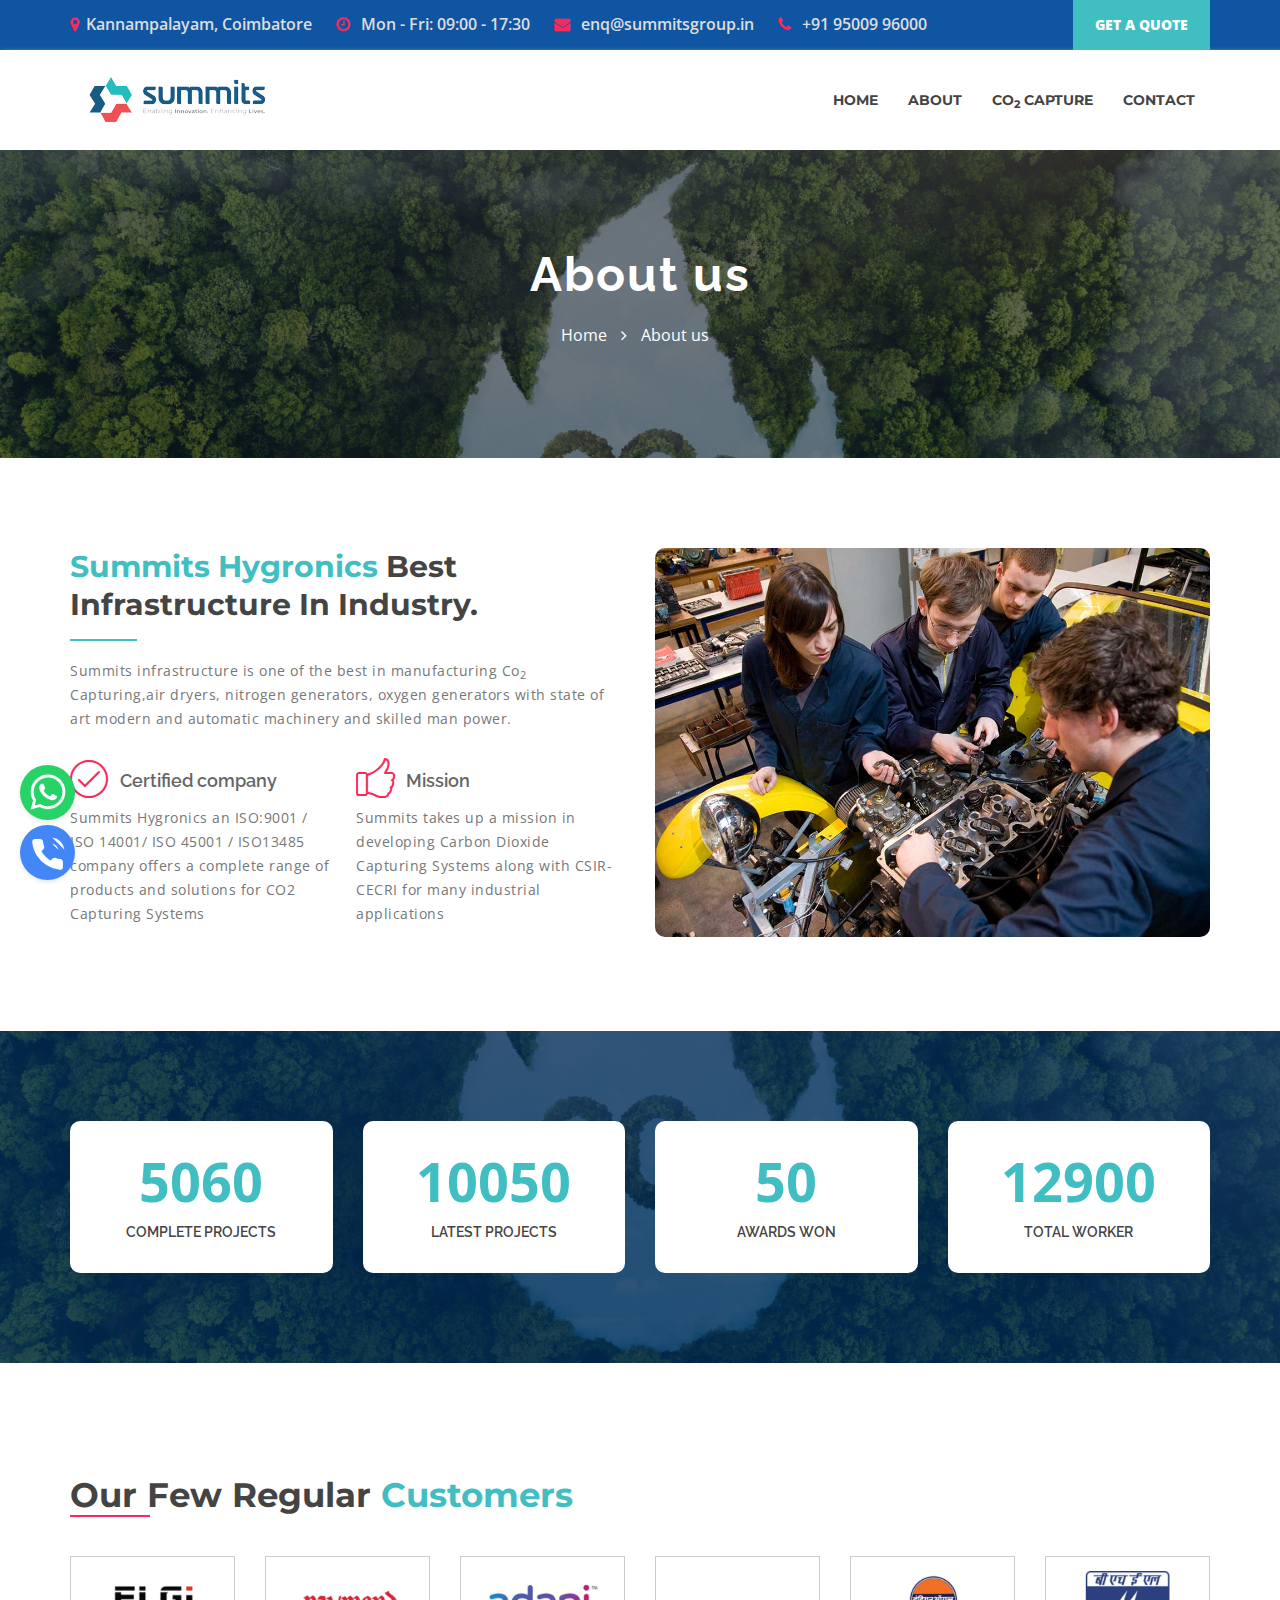
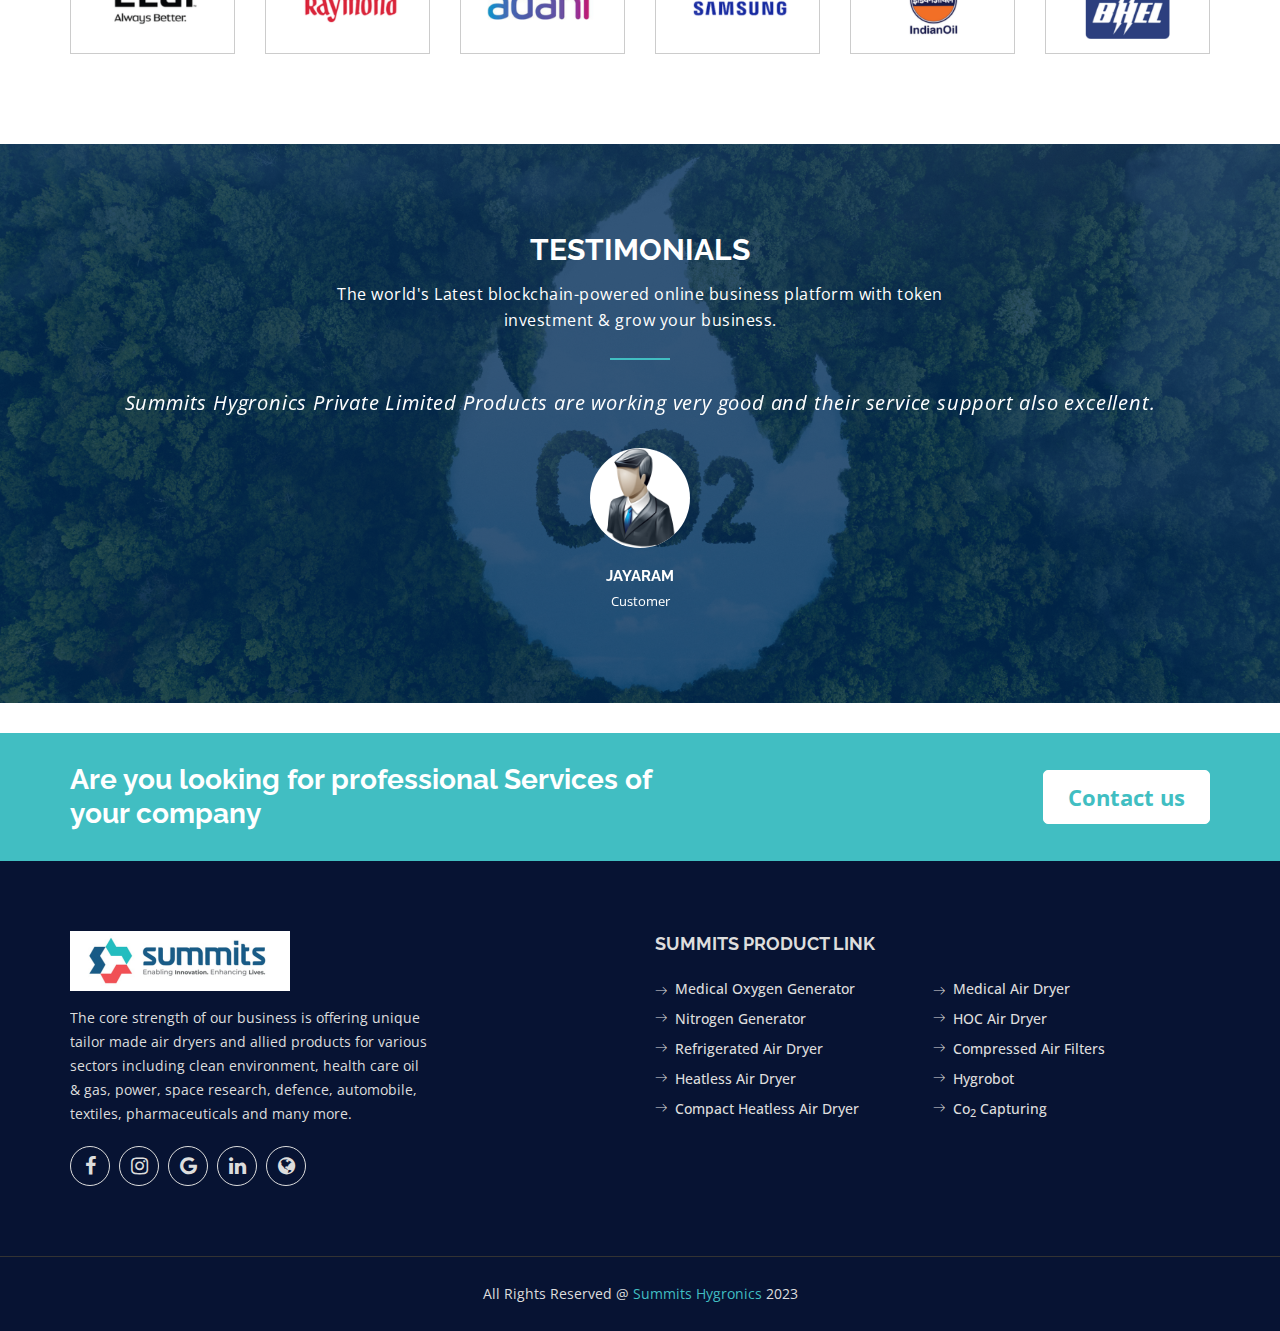
<file: about.html>
<!doctype html>
<html class="no-js" lang="en">
	
<head>
		<meta charset="utf-8">
		<meta http-equiv="x-ua-compatible" content="ie=edge">
		<title>About | Summits Hygronics</title>
		<meta name="description" content="">
		<meta name="viewport" content="width=device-width, initial-scale=1">

		<!-- favicon -->		
		<link rel="shortcut icon" type="image/x-icon" href="img/images/design.png">

		<!-- all css here -->

		<!-- bootstrap v3.3.6 css -->
		<link rel="stylesheet" href="css/bootstrap.min.css">
		<!-- owl.carousel css -->
		<link rel="stylesheet" href="css/owl.carousel.css">
		<link rel="stylesheet" href="css/owl.transitions.css">
        <!-- meanmenu css -->
        <link rel="stylesheet" href="css/meanmenu.min.css">
		<!-- font-awesome css -->
		<link rel="stylesheet" href="css/font-awesome.min.css">
		<link rel="stylesheet" href="css/icon.css">
		<link rel="stylesheet" href="css/flaticon.css">
		<!-- magnific css -->
        <link rel="stylesheet" href="css/magnific.min.css">
		<!-- venobox css -->
		<link rel="stylesheet" href="css/venobox.css">
		<!-- style css -->
		<link rel="stylesheet" href="style.css">
		<!-- responsive css -->
		<link rel="stylesheet" href="css/responsive.css">

		<!-- modernizr css -->
		<script src="js/vendor/modernizr-2.8.3.min.js"></script>
	</head>
		<body>
             <!--call and Whatsapp-->
             <style>
                @media (max-width: 576px) { 
                .about2__area ul li i {
               margin-right: 5px;
               position: relative;
               background: linear-gradient(120deg, #84bcfa 0%, #2b70fa 23%);
               padding: 2px;
               color: #ffffff;
               border-radius: 50%;
               box-shadow: 0px 6px 10px 0px rgb(16 73 189 / 30%);
               display: inline-block;
               margin-left: 5px;
               font-size: 17px;
           }
           .zf-templateWidth {
               width: 100%;
           }
           
           }
           </style>
            <style>
                .hidden {
                    display: none;
                }
                
                .sticky-button {
                    position: fixed;
                    background-color: #4287f5;
                    bottom: 20px;
                    left: 20px;
                    border-radius: 50px;
                    box-shadow: 0 2px 5px 0 rgba(0,0,0,.1);
                    z-index: 20;
                    overflow: hidden;
                    display: flex;
                    align-items: center;
                    justify-content: center;
                    width: 55px;
                    height: 55px;
                    -webkit-transition: all 0.2s ease-out;
                    transition: all 0.2s ease-out;
                }
                .sticky-button1 {
                    position: fixed;
                    background-color: #25D366;
                    bottom: 80px;
                    left: 20px;
                    border-radius: 50px;
                    box-shadow: 0 2px 5px 0 rgba(0,0,0,.1);
                    z-index: 20;
                    overflow: hidden;
                    display: flex;
                    align-items: center;
                    justify-content: center;
                    width: 55px;
                    height: 55px;
                    -webkit-transition: all 0.2s ease-out;
                    transition: all 0.2s ease-out;
                }
                
                .sticky-button svg {
                    margin: auto;
    fill: #fff;
    width: 37px;
    height: 63px;
                }
                
                .sticky-button a,.sticky-button label {
                    cursor: pointer;
                    display: flex;
                    align-items: center;
                    width: 55px;
                    height: 55px;
                    -webkit-transition: all .3s ease-out;
                    transition: all .3s ease-out;
                }
                
                .sticky-button1 label svg.close-icon {
                    display: none;
                }.sticky-button1 svg {
                    margin: auto;
    fill: #fff;
    width: 42px;
    height: 58px;
                }
                
                .sticky-button1 a,.sticky-button label {
                    cursor: pointer;
                    display: flex;
                    align-items: center;
                    width: 55px;
                    height: 55px;
                    -webkit-transition: all .3s ease-out;
                    transition: all .3s ease-out;
                }svg
                
                .sticky-button1 label svg.close-icon {
                    display: none;
                }
                
                .sticky-chat {
                    position: fixed;
                    bottom: 70px;
                    left: 20px;
                    width: 320px;
                    -webkit-transition: all .3s ease-out;
                    transition: all .3s ease-out;
                    z-index: 21;
                    opacity: 0;
                    visibility: hidden;
                }
                
                .sticky-chat a {
                  text-decoration: none;
                  font-family: 'Roboto',sans-serif;
                  color: #505050;
                  
                }
                
                .sticky-chat svg {
                    width: 35px;
                    height: 35px;
                }
                
                .sticky-chat .chat-content {
                    border-radius: 10px;
                    background-color: #fff;
                    box-shadow: 0 2px 5px 0 rgba(0,0,0,.25);
                    overflow: hidden;
                    font-family: 'Roboto',sans-serif;
                    font-weight: 400;
                }
                
                .sticky-chat .chat-header {
                    position: relative;
                    display: flex;
                    align-items: center;
                    padding: 15px 20px;
                    background-color: #25D366;
                    overflow: hidden;
                }
                
                .sticky-chat .chat-header:after {
                    content: '';
                    display: block;
                    position: absolute;
                    bottom: 0;
                    right: 0;
                    width: 80px;
                    height: 75px;
                    background: rgba(0,0,0,.040);
                    border-radius: 70px 0 5px 0;
                }
                
                .sticky-chat .chat-header svg {
                    width: 35px;
                    height: 35px;
                    flex: 0 0 auto;
                    fill: #fff;
                }
                
                .sticky-chat .chat-header .title {
                    padding-left: 15px;
                    font-size: 14px;
                    font-weight: 600;
                    font-family: 'Roboto',sans-serif;
                  color: #fff;
                }
                
                .sticky-chat .chat-header .title span {
                    font-size: 11px;
                    font-weight: 400;
                    display: block;
                    line-height: 1.58em;
                    margin: 0;
                    color: #f4f4f4;
                }
                
                .sticky-chat .chat-text {
                    display: flex;
                    flex-wrap: wrap;
                    margin: 30px 20px;
                    font-size: 12px;
                }
                
                .sticky-chat .chat-text span {
                    display: inline-block;
                    margin-right: auto;
                    padding: 10px;
                    background-color: #f0f5fb;
                    border-radius: 0px 15px 15px;
                }
                
                .sticky-chat .chat-text span:after {
                    content: 'just now';
                    display: inline-block;
                    margin-left: 10px;
                    font-size: 9px;
                    color: #989b9f;
                }
                
                .sticky-chat .chat-text span.typing {
                    margin: 15px 0 0 auto;
                    padding: 10px;
                    border-radius: 15px 0px 15px 15px;
                }
                
                .sticky-chat .chat-text span.typing:after {
                    display: none;
                }
                
                .sticky-chat .chat-text span.typing svg {
                    height: 13px;
                    fill: #505050;
                }
                
                .sticky-chat .chat-button {
                    display: flex;
                    align-items: center;
                    margin-top: 15px;
                    padding: 12px 20px;
                    border-radius: 10px;
                    background-color: #fff;
                    box-shadow: 0 2px 5px 0 rgba(0,0,0,.25);
                    overflow: hidden;
                    font-size: 12px;
                    font-family: 'Roboto',sans-serif;
                    font-weight: 400;
                }
                
                .sticky-chat .chat-button svg {
                    width: 20px;
                    height: 20px;
                    fill: #505050;
                    margin-left: auto;
                    transform: rotate(40deg);
                    -webkit-transform: rotate(40deg);
                }
                
                .chat-menu:checked+.sticky-button label {
                    -webkit-transform: rotate(360deg);
                    transform: rotate(360deg);
                }
                
                .chat-menu:checked+.sticky-button label svg.chat-icon {
                    display: none;
                }
                
                .chat-menu:checked+.sticky-button label svg.close-icon {
                    display: table-cell;
                }
                
                .chat-menu:checked+.sticky-button+.sticky-chat {
                    bottom: 90px;
                    opacity: 1;
                    visibility: visible;
                }
                </style>
                
                  <script>
                  window.console = window.console || function(t) {};
                </script>
                
                  
                  
                  <script>
                  if (document.location.search.match(/type=embed/gi)) {
                    window.parent.postMessage("resize", "*");
                  }
                </script>
                
                
               
                  <input class="chat-menu hidden" id="offchat-menu" type="checkbox"/>
                <div class="sticky-button" id="sticky-button">
                    <label for="offchat-menu">
                        
                        <a href="tel:+91 95009 96000">
        
                        <svg class="chat-icon" viewBox="0 0 24 24">
                           <path d="M15.05 5A5 5 0 0 1 19 8.95M15.05 1A9 9 0 0 1 23 8.94m-1 7.98v3a2 2 0 0 1-2.18 2 19.79 19.79 0 0 1-8.63-3.07 19.5 19.5 0 0 1-6-6 19.79 19.79 0 0 1-3.07-8.67A2 2 0 0 1 4.11 2h3a2 2 0 0 1 2 1.72 12.84 12.84 0 0 0 .7 2.81 2 2 0 0 1-.45 2.11L8.09 9.91a16 16 0 0 0 6 6l1.27-1.27a2 2 0 0 1 2.11-.45 12.84 12.84 0 0 0 2.81.7A2 2 0 0 1 22 16.92z"></path>
                        </svg>
                    </a>
                        
                    </label>
                    
                </div>
                <div class="sticky-button1" id="sticky-button">
                    <label for="offchat-menu">
                        
                        <a href="https://api.whatsapp.com/send?phone= +91 95009 96000">
        
                        <svg class="chat-icon" viewBox="0 0 24 24">
                            <path d="M12.04 2C6.58 2 2.13 6.45 2.13 11.91C2.13 13.66 2.59 15.36 3.45 16.86L2.05 22L7.3 20.62C8.75 21.41 10.38 21.83 12.04 21.83C17.5 21.83 21.95 17.38 21.95 11.92C21.95 9.27 20.92 6.78 19.05 4.91C17.18 3.03 14.69 2 12.04 2M12.05 3.67C14.25 3.67 16.31 4.53 17.87 6.09C19.42 7.65 20.28 9.72 20.28 11.92C20.28 16.46 16.58 20.15 12.04 20.15C10.56 20.15 9.11 19.76 7.85 19L7.55 18.83L4.43 19.65L5.26 16.61L5.06 16.29C4.24 15 3.8 13.47 3.8 11.91C3.81 7.37 7.5 3.67 12.05 3.67M8.53 7.33C8.37 7.33 8.1 7.39 7.87 7.64C7.65 7.89 7 8.5 7 9.71C7 10.93 7.89 12.1 8 12.27C8.14 12.44 9.76 14.94 12.25 16C12.84 16.27 13.3 16.42 13.66 16.53C14.25 16.72 14.79 16.69 15.22 16.63C15.7 16.56 16.68 16.03 16.89 15.45C17.1 14.87 17.1 14.38 17.04 14.27C16.97 14.17 16.81 14.11 16.56 14C16.31 13.86 15.09 13.26 14.87 13.18C14.64 13.1 14.5 13.06 14.31 13.3C14.15 13.55 13.67 14.11 13.53 14.27C13.38 14.44 13.24 14.46 13 14.34C12.74 14.21 11.94 13.95 11 13.11C10.26 12.45 9.77 11.64 9.62 11.39C9.5 11.15 9.61 11 9.73 10.89C9.84 10.78 10 10.6 10.1 10.45C10.23 10.31 10.27 10.2 10.35 10.04C10.43 9.87 10.39 9.73 10.33 9.61C10.27 9.5 9.77 8.26 9.56 7.77C9.36 7.29 9.16 7.35 9 7.34C8.86 7.34 8.7 7.33 8.53 7.33Z"/>
                        </svg>
                    </a>
                        
                    </label>
                    
                </div>


		<!--[if lt IE 8]>
			<p class="browserupgrade">You are using an <strong>outdated</strong> browser. Please <a href="http://browsehappy.com/">upgrade your browser</a> to improve your experience.</p>
		<![endif]-->

        <div id="preloader"></div>
        <header class="header-one">
            <!-- Start top bar -->
            <div class="topbar-area fix hidden-xs">
                <div class="container">
                    <div class="row">
                        <div class=" col-md-10 col-sm-9">
                            <div class="topbar-left">
                                <ul>
                                    <li><a href="https://maps.app.goo.gl/rQ8NRVFZ821dpDM1A"><i class="fa fa-map-marker"></i>Kannampalayam, Coimbatore</a></li>
                                    <li class="hidden-sm"><a href="#"><i class="fa fa-clock-o"></i> Mon - Fri: 09:00 - 17:30</a></li>
                                    <li><a href="mailto:enq@summitsgroup.in"><i class="fa fa-envelope"></i> enq@summitsgroup.in</a></li>
                                    <li><a href="tel:+91 95009 96000"><i class="fa fa-phone"></i> +91 95009 96000</a></li>
                                </ul>  
                            </div>
                        </div>
                        <div class="col-md-2 col-sm-3">
                            <div class="quote-button">
								<a href="contact.html" class="quote-btn" >Get a quote</a>
							</div>
                        </div>
                    </div>
                </div>
            </div>
            <!-- End top bar -->
            <!-- header-area start -->
            <div id="sticker" class="header-area hidden-xs">
                <div class="container">
                    <div class="row">
                        <!-- logo start -->
                        <div class="col-md-3 col-sm-3 logo-bg">
                            <div class="logo">
                                <!-- Brand -->
                                <a class="navbar-brand page-scroll sticky-logo" href="index.html">
                                    <img src="img/images/logo2.png" alt="">
                                </a>
                            </div>
                        </div>
                        <!-- logo end -->
                        <div class="col-md-9 col-sm-9">
                            <div class="header-right-link">
                                <!-- search option start -->
                                <!-- <form action="#">
                                    <div class="search-option">
                                        <input type="text" placeholder="Search...">
                                        <button class="button" type="submit"><i class="fa fa-search"></i></button>
                                    </div>
                                    <a class="main-search" href="#"><i class="fa fa-search"></i></a>
                                </form> -->
                                <!-- search option end -->
                            </div>
                            <!-- mainmenu start -->
                            <nav class="navbar navbar-default">
                                <div class="collapse navbar-collapse" id="navbar-example">
                                    <div class="main-menu">
                                        <ul class="nav navbar-nav navbar-right">
                                            <li><a class="" href="index.html">Home</a>
												<!-- <ul class="sub-menu">  
													<li><a href="index-2.html">Home 01</a></li>
													<li><a href="index-3.html">Home 02</a></li>
													<li><a href="index-4.html">Home 03</a></li>
													<li><a href="index-5.html">Home 04</a></li>
													<li><a href="index-6.html">Home 05</a></li>
													<li><a href="index-7.html">Home 06</a></li>
												</ul> -->
											</li>
                                            <li><a class="" href="about.html">About</a>
												<!-- <ul class="sub-menu">
													<li><a href="blog.html">Blog grid</a></li>
													<li><a href="blog-sidebar.html">Blog Sidebar</a></li>
													<li><a href="blog-details.html">Blog Details</a></li>
												</ul> -->
											</li>
											<li><a class="" href="co2-capture.html">Co<sub>2</sub> Capture</a>
												<!-- <ul class="sub-menu">
													<li><a href="about.html">About us</a></li>
													<li><a href="team.html">Team</a></li>
													<li><a href="review.html">Review</a></li>
													<li><a href="faq.html">FAQ</a></li>
													<li><a href="error.html">Error</a></li>
												</ul> -->
											</li>
											
                                            <li><a href="contact.html">Contact</a></li>
                                        </ul>
                                    </div>
                                </div>
                            </nav>
                            <!-- mainmenu end -->
                        </div>
                    </div>
                </div>
            </div>
            <!-- header-area end -->
            <!-- mobile-menu-area start -->
            <div class="mobile-menu-area hidden-lg hidden-md hidden-sm">
                <div class="container">
                    <div class="row">
                        <div class="col-md-12">
                            <div class="mobile-menu">
                                <div class="logo">
                                    <a href="index-2.html"><img src="img/images/logo1.png" alt="" /></a>
                                </div>
                                <nav id="dropdown">
                                    <ul>
                                        <li><a class="" href="index.html">Home</a>
                                            <!-- <ul class="sub-menu">  
                                                <li><a href="index-2.html">Home 01</a></li>
                                                <li><a href="index-3.html">Home 02</a></li>
                                                <li><a href="index-4.html">Home 03</a></li>
                                                <li><a href="index-5.html">Home 04</a></li>
                                                <li><a href="index-6.html">Home 05</a></li>
                                                <li><a href="index-7.html">Home 06</a></li>
                                            </ul> -->
                                        </li>
                                        <li><a class="" href="about.html">About</a>
                                            <!-- <ul class="sub-menu">
                                                <li><a href="blog.html">Blog grid</a></li>
                                                <li><a href="blog-sidebar.html">Blog Sidebar</a></li>
                                                <li><a href="blog-details.html">Blog Details</a></li>
                                            </ul> -->
                                        </li>
                                        <li><a class="" href="co2-capture.html">Co<sub>2</sub> Capture</a>
                                            <!-- <ul class="sub-menu">
                                                <li><a href="about.html">About us</a></li>
                                                <li><a href="team.html">Team</a></li>
                                                <li><a href="review.html">Review</a></li>
                                                <li><a href="faq.html">FAQ</a></li>
                                                <li><a href="error.html">Error</a></li>
                                            </ul> -->
                                        </li>
                                        
                                        <li><a href="contact.html">Contact</a></li>

                                    </ul>
                                </nav>
                            </div>					
                        </div>
                    </div>
                </div>
            </div>
            <!-- mobile-menu-area end -->		
        </header>
        <!-- header end -->
        <!-- Start breadcumb Area -->
        <div class="page-area">
            <div class="breadcumb-overlay"></div>
            <div class="container">
                <div class="row">
                    <div class="col-md-12 col-sm-12 col-xs-12">
                        <div class="breadcrumb text-center">
                            <div class="section-headline white-headline text-center">
                                <h3>About us</h3>
                            </div>
                            <ul>
                                <li class="home-bread">Home</li>
                                <li>About us</li>
                            </ul>
                        </div>
                    </div>
                </div>
            </div>
        </div>
        <!-- End breadcumb Area -->
         <!-- about-area start -->
        <div class="about-page-area area-padding">
            <div class="container">
                <div class="row">
                    <div class="col-md-6 col-sm-6 col-xs-12">
                        <div class="about-content">
                            

							<h4><span class="color">Summits Hygronics</span> Best Infrastructure in Industry.</h4>
                            <p>Summits infrastructure is one of the best in manufacturing Co<sub>2</sub> Capturing,air dryers, nitrogen generators, oxygen generators with state of art modern and automatic machinery and skilled man power. </p>
                            <div class="about-details text-center">
                                <div class="single-about">
                                    <div class="icon-title">
                                    	<a href="#"><i class="icon icon-checkmark-circle"></i></a>
                                        <h5>Certified company</h5>
                                    </div>
									<p>Summits Hygronics an ISO:9001 / ISO 14001/ ISO 45001 / ISO13485 company offers a complete range of products and solutions for CO2 Capturing Systems</p>
                                </div>
                                <div class="single-about">
                                    <div class="icon-title">
										<a href="#"><i class="icon icon-thumbs-up"></i></a>
										<h5>Mission</h5>
                                    </div>
                                    <p>Summits takes up a mission in developing Carbon Dioxide Capturing Systems along with CSIR-CECRI for many industrial applications </p>
                                </div>
                            </div>
                        </div>
                    </div>
                    <!-- column end -->
                    <div class="col-md-6 col-sm-6 col-xs-12">
                        <div class="about-image">
                            <img src="img/about/vd.jpg" alt="">
                        </div>
                    </div>
                    <!-- column end -->
                </div>
            </div>
        </div>
        <!-- about-area end -->
         <!-- Start Overview -->
        <!-- <div class="overview-area fix parallax-bg" data-stellar-background-ratio="0.6">
            <div class="container-full ">
                <div class="row">
                    <div class="col-md-6 col-sm-12 col-xs-12">
                        <div class="client-details">
                            <div class="client-head">
                                <h3>Our valuable partner</h3>
                                <p>Assumenda repud eum veniam optio modi sit explicabo nisi magnam quibusdam.</p>
                            </div>
                            <div class="client-inner">
                                <div class="single-client">
                                    <a href="#"><img src="img/brand/1.jpg" alt=""></a>
                                </div>
                               
                                <div class="single-client">
                                    <a href="#"><img src="img/brand/2.jpg" alt=""></a>
                                </div>
                               
                                <div class="single-client">
                                    <a href="#"><img src="img/brand/3.jpg" alt=""></a>
                                </div>
                               
                                <div class="single-client">
                                    <a href="#"><img src="img/brand/4.jpg" alt=""></a>
                                </div>
                                
                            </div>
                        </div>
                    </div>
                   
                    <div class=" col-md-6 col-sm-12 col-xs-12">
                        <div class="company-content">
                        	<div class="main-view">
								<div class="single-view">
									<a class="view-images" href="#"><i class="fa fa-user-secret"></i></a>
									<div class="view-content">
										<h4>Expert Team member</h4>
										 <p>Aspernatur sit adipisci quaerat unde at neque Redug Lagre dolor sit amet consectetu.</p>
									</div>
								</div>
							</div>
							
							<div class="main-view">
								<div class="single-view">
									<a class="view-images" href="#"><i class="fa fa-industry "></i></a>
									<div class="view-content">
										<h4>Full Services</h4>
										 <p>Aspernatur sit adipisci quaerat unde at neque Redug Lagre dolor sit amet consectetu.</p>
									</div>
								</div>
							</div>
							
							<div class="main-view">
								<div class="single-view">
									<a class="view-images" href="#"><i class="fa fa-bar-chart "></i></a>
									<div class="view-content">
										<h4>Low Costing</h4>
										 <p>Aspernatur sit adipisci quaerat unde at neque Redug Lagre dolor sit amet consectetu.</p>
									</div>
								</div>
							</div>
							
						   <div class="main-view">
								<div class="single-view">
									<a class="view-images" href="#"><i class="fa fa-trophy"></i></a>
									<div class="view-content">
										<h4>On time Finished</h4>
										 <p>Aspernatur sit adipisci quaerat unde at neque Redug Lagre dolor sit amet consectetu.</p>
									</div>
								</div>
							</div>
						
                        </div>
                    </div>
                </div>
            </div>
        </div> -->
        <!-- End Overview -->
         <!-- Start Counter Area -->
         <div class="counter-area area-padding parallax-bg fix " data-stellar-background-ratio="0.6" style="margin-bottom: 100px;">
            <div class="container">
                <div class="row">
				   <div class="fun-content">
						<div class="col-md-3 col-sm-3 col-xs-6">
							<div class="fun_text">
								<span class="counter">5060</span>
								<h5>Complete projects</h5>
							</div>
						</div>
						<!-- fun_text  -->
						<div class="col-md-3 col-sm-3 col-xs-6">
							<div class="fun_text">
								<span class="counter">10050</span>
								<h5>Latest projects</h5>
							</div>
						</div>
						<!-- fun_text  -->
						<div class="col-md-3 col-sm-3 col-xs-6">
							<div class="fun_text">
								<span class="counter">50</span>
								<h5>Awards won</h5>
							</div>
						</div>
						<div class="col-md-3 col-sm-3 col-xs-6">
							<div class="fun_text">
								<span class="counter">12900</span>
								<h5>Total worker</h5>
							</div>
						</div>

					</div>
                </div>
                <!-- end Row -->
            </div>
        </div>
        <!-- End Counter Area -->
        <!-- Start About Area -->
         <!-- <div class="video-page-area area-padding">
            <div class="container">
                <div class="row">
                    <div class="col-md-6 col-sm-6 col-xs-12">
                        <div class="video-text">
                           <h4>Watch our company programe video for future industry construction.</h4>
                            <p>
                                Redug Lares dolor sit amet, consectetur adipisicing elit. Animi vero excepturi magnam ducimus adipisci voluptas, praesentium maxime necessitatibus.ducimus adipisci voluptas, praesentium maxime necessitatibus.
                            </p>
                            <ul class="marker-list">
                                <li>Lares dolor sit amet.</li>
                                <li>Animi vero excepturi magnam.</li>
                                <li>ducimus adipisci voluptas.</li>
                                <li>consectetur adipisicing elit.</li>
                                <li>praesentium maxime necessitatibus.</li>
                            </ul>
                        </div>
                    </div>
                    <div class="col-md-6 col-sm-6 col-xs-12">
                        <div class="video-inner text-center">
                            <div class="video-content">
                                <a href="https://www.youtube.com/watch?v=O33uuBh6nXA" class="video-play vid-zone">
                                <i class="fa fa-play"></i>
                            </a>
                            </div>
                        </div>
                    </div>
                </div>
               
            </div>
        </div> -->
        <!-- End About Area -->
        <!-- Team area start -->	
          <!-- Start Brand Area -->
          <div class="brand-area area-padding" style="padding-top: 10px;">
            <div class="container">
                <div class="row">
                    <div class="col-lg-12 col-md-12">
                        <div class="left-headline">
                            <h3>Our Few Regular <span class="color">Customers</span></h3>
                            <!-- <p>Our consultants opt in to the projects they genuinely want to work on, committing wholeheartedly to delivering.</p> -->
                        </div>
                        <br>
                        <div class="brand-items">
                            <div class="brand-carousel item-indicator">
                                <div class="single-brand-item">
                                    <a href="#"><img src="img/images/L1.png" alt=""></a>
                                </div>
                                <div class="single-brand-item">
                                    <a href="#"><img src="img/images/L2.png" alt=""></a>
                                </div>
                                <div class="single-brand-item">
                                    <a href="#"><img src="img/images/L3.png" alt=""></a>
                                </div>
                                <div class="single-brand-item">
                                    <a href="#"><img src="img/images/L4.png" alt=""></a>
                                </div>
                                <div class="single-brand-item">
                                    <a href="#"><img src="img/images/L5.png" alt=""></a>
                                </div>
                                <div class="single-brand-item">
                                    <a href="#"><img src="img/images/L6.png" alt=""></a>
                                </div>
                                <div class="single-brand-item">
                                    <a href="#"><img src="img/images/L7.png" alt=""></a>
                                </div>
                                <div class="single-brand-item">
                                    <a href="#"><img src="img/images/L8.png" alt=""></a>
                                </div>
                                <div class="single-brand-item">
                                    <a href="#"><img src="img/images/L9.png" alt=""></a>
                                </div>
                            </div>
                        </div>
                    </div>
                </div>
            </div>
        </div>
        <!-- end Brand Area -->
        <div class="testimonial-area area-padding parallax-bg fix" data-stellar-background-ratio="0.6" style="margin-bottom: 30px;">
			<div class="container">
               <div class="row">
					<div class="col-md-12 col-sm-12 col-xs-12">
						<div class="section-headline white-headline text-center">
						    <h3>Testimonials</h3>
						    <p>The world's Latest blockchain-powered online business platform with token investment & grow your business.</p>
						</div>
					</div>
				</div>
                <div class="row">
                    <!-- Testimonials Part -->
                	<div class="col-md-12 col-sm-12 col-xs-12">
						<div class="Reviews-content">
							<!-- start testimonial carousel -->
							<div class="testimonial-carousel item-indicator">
								<div class="single-testimonial text-center">
									<div class="testimonial-text">
										<p>Summits Hygronics Private Limited Products are working very good and their service support also excellent.</p>
									</div>
									<div class="testimonial-img ">
										<img src="img/images/user.png" alt="" style="background-color: white;">
										<div class="client-name">
											<h4>Jayaram</h4>
											<span>Customer</span>
										</div>
									</div>
								</div>
								<!-- End single item -->
								<div class="single-testimonial text-center">
									<div class="testimonial-text">
										<p>One of the leading manufacturers of Air dryer unit in India/abroad.</p>
									</div>
									<div class="testimonial-img ">
										<img src="img/images/user.png" alt="" style="background-color: white;">
										<div class="client-name">
											<h4>Karthik Aruchamy</h4>
											<span>Customer</span>
										</div>
									</div>
								</div>
								<!-- End single item -->
								<div class="single-testimonial text-center">
									<div class="testimonial-text">
										<p>Excellent Customer Support!! and World Class Quality!!!

                                            Good Management!!</p>
									</div>
									<div class="testimonial-img ">
										<img src="img/images/user.png" alt="" style="background-color: white;">
										<div class="client-name">
											<h4>Manikandan Ramasamy</h4>
											<span>Customer</span>
										</div>
									</div>
								</div>
								<!-- End single item -->
							</div>
						</div>
                	</div>
                	<!--End Testimonials Part -->
                </div>
			</div>
        </div>
        <!-- team area end -->
        <!-- Start Banner Area -->
        <div class="banner-area">
            <div class="container">
                <div class="row">
                    <div class="col-md-12 col-sm-12 col-xs-12">
                        <div class="banner-content text-left">
                            <h4>Are you looking for professional Services of your company</h4>
                            <div class="banner-contact-btn">
                                <a class="banner-btn" href="contact.html">Contact us</a>
                            </div>
                        </div>
                    </div>
                </div>
            </div>
        </div>
        <!-- End Banner Area -->
        <!-- Start Footer bottom Area -->
       <!-- Start Footer bottom Area -->
       <footer>
        <div class="footer-area">
            <div class="container">
                <div class="row">
                    <div class="col-md-4 col-sm-5 col-xs-12">
                        <div class="footer-content">
                            <div class="footer-head">
                                <div class="footer-logo">
                                    <a href="#"><img src="img/images/logo1.png" alt=""></a>
                                </div>
                                <p>
                                    The core strength of our business is offering unique tailor made air dryers and allied  products for various sectors including clean environment, health care oil & gas, power, space research, defence, automobile, textiles, pharmaceuticals and many more.
                                <div class="footer-icons">
                                    <ul>
                                        <li>
                                            <a href="https://www.facebook.com/summitshygronicscbe/">
                                                <i class="fa fa-facebook"></i>
                                            </a>
                                        </li>
                                        <li>
                                            <a href="https://www.instagram.com/summits_hygronics/">
                                                <i class="fa fa-instagram"></i>
                                            </a>
                                        </li>
                                        <li>
                                            <a href="https://maps.app.goo.gl/Lre6oVU2jysjUJZr6">
                                                <i class="fa fa-google"></i>
                                            </a>
                                        </li>
                                        <li>
                                            <a href="https://www.linkedin.com/company/summits-hygronics-private-limited---india/">
                                                <i class="fa fa-linkedin"></i>
                                            </a>
                                        </li>
                                        <li>
                                            <a href="https://www.airdryer.in/">
                                                <i class="fa fa-globe"></i>
                                            </a>
                                        </li>
                                    </ul>
                                </div>
                                
                            </div>
                        </div>
                    </div>
                    <!-- end single footer -->
                    <div class="col-md-2 col-sm-2 col-xs-12"></div>
                    <div class="col-md-6 col-sm-12 col-xs-12">
                        <div class="footer-content">
                            <div class="footer-head">
                                <h4>Summits Product Link</h4>
                                <div class="footer-services-link">
                                    <ul class="footer-list">
                                    <li><a href="https://www.airdryer.in/medical-oxygen-generators">Medical Oxygen Generator</a></li>
                                    <li><a href="https://www.airdryer.in/psa-nitrogen-generators">Nitrogen Generator </a></li>
                                    <li><a href="https://www.airdryer.in/refrigerated-air-dryer">Refrigerated Air Dryer</a></li>
                                    <li><a href="https://www.airdryer.in/heatless-air-dryer">
                                        Heatless Air Dryer</a></li>
                                    <li><a href="https://www.airdryer.in/compact-air-dryer">Compact Heatless Air Dryer</a></li>
                                    
                                </ul>
                                <ul class="footer-list">
                                    <li><a href="https://www.airdryer.in/medicalairdryer">Medical Air Dryer</a></li>
                                    <li><a href="https://www.airdryer.in/hoc-air-dryer">HOC Air Dryer</a></li>
                                    <li><a href="https://www.airdryer.in/compressed-air-filters">Compressed Air Filters</a></li>
                                    <li><a href="https://www.airdryer.in/hygrobot">Hygrobot</a></li>
                                    <li><a href="#">Co<sub>2</sub> Capturing</a></li>
                                    <!-- <li><a href="#">Building</a></li>
                                    <li><a href="#">Construction</a></li> -->
                                </ul>
                                </div>
                            </div>
                        </div>
                    </div>
                    <!-- end single footer -->
                    <!-- <div class="col-md-4 col-sm-4 col-xs-12">
                        <div class="footer-content">
                            <div class="footer-head">
                                <h4>Subscribe</h4>
                                <p>
                                    Are you looking for professional advice for your new business.Are you looking for professional advice for your new business
                                </p>
                                <div class="subs-feilds">
                                    <div class="suscribe-input">
                                        <input type="email" class="email form-control width-80" id="sus_email" placeholder="Type Email">
                                        <button type="submit" id="sus_submit" class="add-btn">Subscribe</button>
                                    </div>
                                </div>
                            </div>
                        </div>
                    </div> -->
                    <!-- end single footer -->
                </div>
            </div>
        </div>
        <!-- End footer area -->
        <div class="footer-area-bottom">
            <div class="container">
                <div class="row">
                    <div class="col-md-12 col-sm-12 col-xs-12">
                        <div class="copyright" style="text-align: center;">
                            <p>
                               All Rights Reserved @ <a target="_blank" href="https://www.templateshub.net">Summits Hygronics</a> 2023
                            </p>
                        </div>
                    </div>
                </div>
            </div>
        </div>
    </footer>
    
		
		<!-- all js here -->

		<!-- jquery latest version -->
		<script src="js/vendor/jquery-1.12.4.min.js"></script>
		<!-- bootstrap js -->
		<script src="js/bootstrap.min.js"></script>
		<!-- owl.carousel js -->
		<script src="js/owl.carousel.min.js"></script>
		<!-- Counter js -->
		<script src="js/jquery.counterup.min.js"></script>
		<!-- waypoint js -->
		<script src="js/waypoints.js"></script>
		<!-- isotope js -->
        <script src="js/isotope.pkgd.min.js"></script>
        <!-- stellar js -->
        <script src="js/jquery.stellar.min.js"></script>
		<!-- magnific js -->
        <script src="js/magnific.min.js"></script>
		<!-- venobox js -->
		<script src="js/venobox.min.js"></script>
        <!-- meanmenu js -->
        <script src="js/jquery.meanmenu.js"></script>
		<!-- Form validator js -->
		<script src="js/form-validator.min.js"></script>
		<!-- plugins js -->
		<script src="js/plugins.js"></script>
		<!-- main js -->
		<script src="js/main.js"></script>
	</body>

</html>
</file>
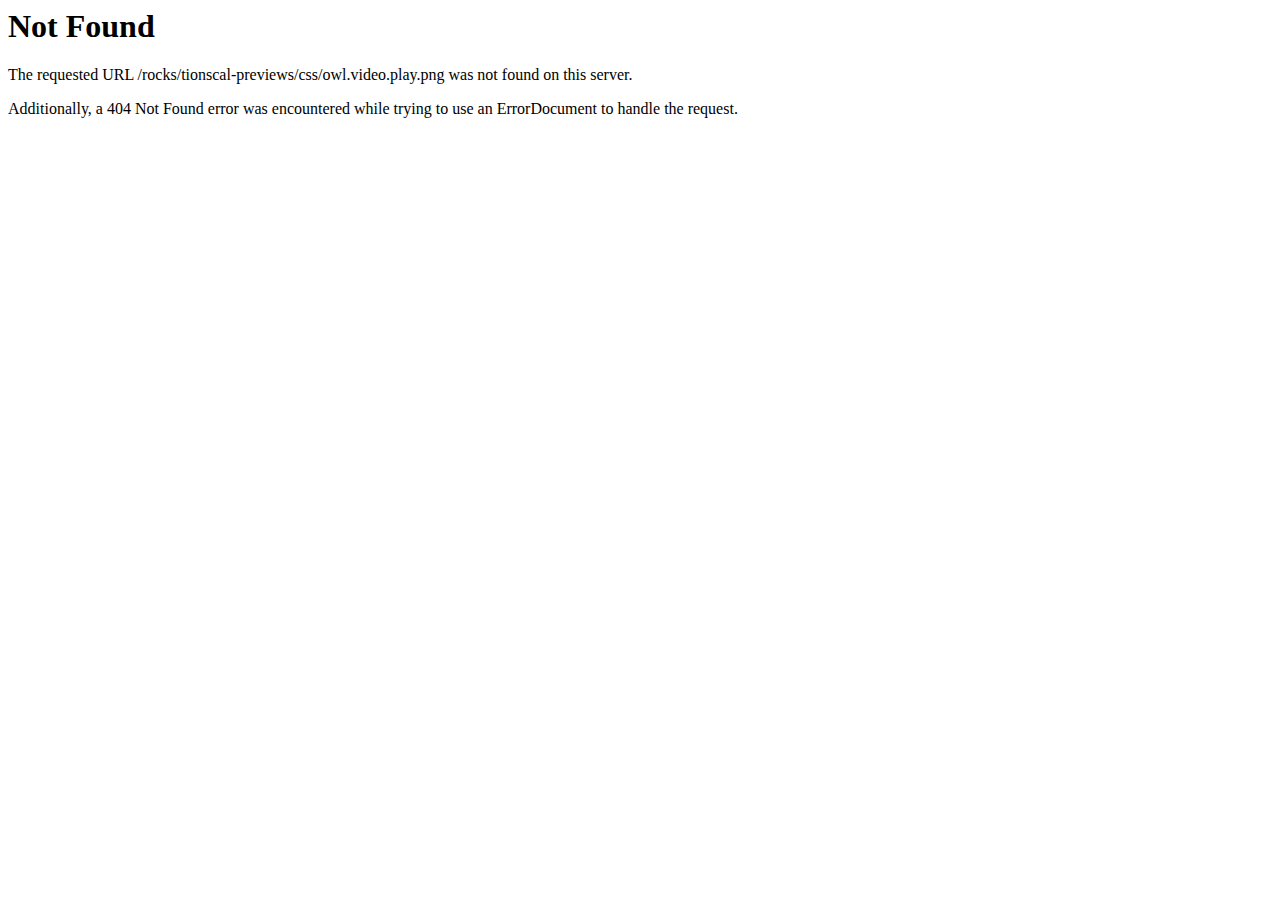
<file: css/owl.video.play.html>
<!DOCTYPE HTML PUBLIC "-//IETF//DTD HTML 2.0//EN">
<html><head>
<title>404 Not Found</title>
</head><body>
<h1>Not Found</h1>
<p>The requested URL /rocks/tionscal-previews/css/owl.video.play.png was not found on this server.</p>
<p>Additionally, a 404 Not Found
error was encountered while trying to use an ErrorDocument to handle the request.</p>
</body></html>
</file>
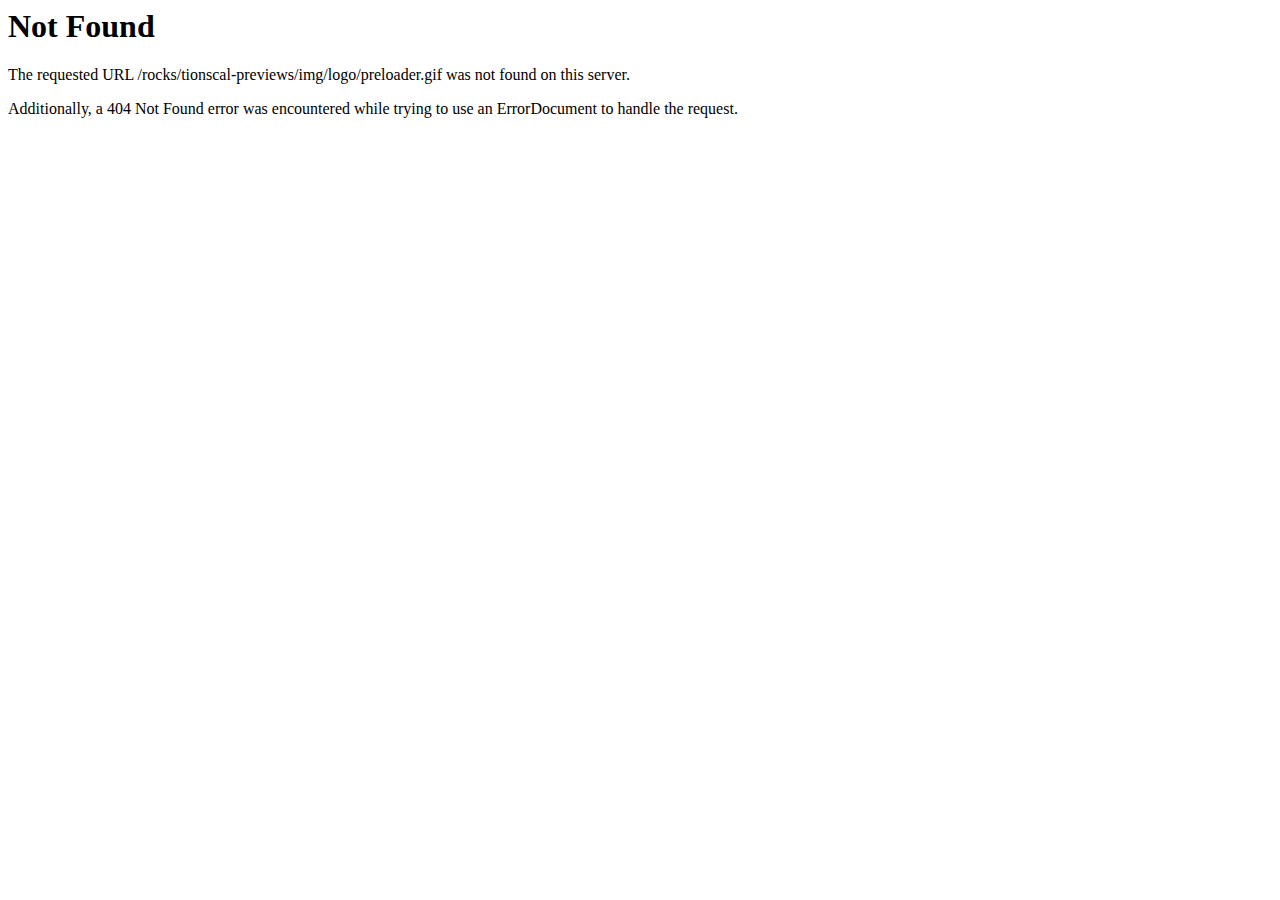
<file: img/logo/preloader.html>
<!DOCTYPE HTML PUBLIC "-//IETF//DTD HTML 2.0//EN">
<html><head>
<title>404 Not Found</title>
</head><body>
<h1>Not Found</h1>
<p>The requested URL /rocks/tionscal-previews/img/logo/preloader.gif was not found on this server.</p>
<p>Additionally, a 404 Not Found
error was encountered while trying to use an ErrorDocument to handle the request.</p>
</body></html>
</file>
<file: css/icon.css>
@font-face {
    font-family: 'tionscal';
	src:url('../fonts/Linearicons-Free54e9.eot?w118d');
	src:url('../fonts/Linearicons-Freed41d.eot?#iefixw118d') format('embedded-opentype'),
		url('../fonts/Linearicons-Free54e9.woff2?w118d') format('woff2'),
		url('../fonts/Linearicons-Free54e9.woff?w118d') format('woff'),
		url('../fonts/Linearicons-Free54e9.ttf?w118d') format('truetype'),
		url('../fonts/Linearicons-Free54e9.svg?w118d#Linearicons-Free') format('svg');
	font-weight: normal;
	font-style: normal;
}

.icon {
	font-family: 'tionscal';
	speak: none;
	font-style: normal;
	font-weight: normal;
	font-variant: normal;
	text-transform: none;
	line-height: 1;

	/* Better Font Rendering =========== */
	-webkit-font-smoothing: antialiased;
	-moz-osx-font-smoothing: grayscale;
}

.icon-home:before {
	content: "\e800";
}
.icon-apartment:before {
	content: "\e801";
}
.icon-pencil:before {
	content: "\e802";
}
.icon-magic-wand:before {
	content: "\e803";
}
.icon-drop:before {
	content: "\e804";
}
.icon-lighter:before {
	content: "\e805";
}
.icon-poop:before {
	content: "\e806";
}
.icon-sun:before {
	content: "\e807";
}
.icon-moon:before {
	content: "\e808";
}
.icon-cloud:before {
	content: "\e809";
}
.icon-cloud-upload:before {
	content: "\e80a";
}
.icon-cloud-download:before {
	content: "\e80b";
}
.icon-cloud-sync:before {
	content: "\e80c";
}
.icon-cloud-check:before {
	content: "\e80d";
}
.icon-database:before {
	content: "\e80e";
}
.icon-lock:before {
	content: "\e80f";
}
.icon-cog:before {
	content: "\e810";
}
.icon-trash:before {
	content: "\e811";
}
.icon-dice:before {
	content: "\e812";
}
.icon-heart:before {
	content: "\e813";
}
.icon-star:before {
	content: "\e814";
}
.icon-star-half:before {
	content: "\e815";
}
.icon-star-empty:before {
	content: "\e816";
}
.icon-flag:before {
	content: "\e817";
}
.icon-envelope:before {
	content: "\e818";
}
.icon-paperclip:before {
	content: "\e819";
}
.icon-inbox:before {
	content: "\e81a";
}
.icon-eye:before {
	content: "\e81b";
}
.icon-printer:before {
	content: "\e81c";
}
.icon-file-empty:before {
	content: "\e81d";
}
.icon-file-add:before {
	content: "\e81e";
}
.icon-enter:before {
	content: "\e81f";
}
.icon-exit:before {
	content: "\e820";
}
.icon-graduation-hat:before {
	content: "\e821";
}
.icon-license:before {
	content: "\e822";
}
.icon-music-note:before {
	content: "\e823";
}
.icon-film-play:before {
	content: "\e824";
}
.icon-camera-video:before {
	content: "\e825";
}
.icon-camera:before {
	content: "\e826";
}
.icon-picture:before {
	content: "\e827";
}
.icon-book:before {
	content: "\e828";
}
.icon-bookmark:before {
	content: "\e829";
}
.icon-user:before {
	content: "\e82a";
}
.icon-users:before {
	content: "\e82b";
}
.icon-shirt:before {
	content: "\e82c";
}
.icon-store:before {
	content: "\e82d";
}
.icon-cart:before {
	content: "\e82e";
}
.icon-tag:before {
	content: "\e82f";
}
.icon-phone-handset:before {
	content: "\e830";
}
.icon-phone:before {
	content: "\e831";
}
.icon-pushpin:before {
	content: "\e832";
}
.icon-map-marker:before {
	content: "\e833";
}
.icon-map:before {
	content: "\e834";
}
.icon-location:before {
	content: "\e835";
}
.icon-calendar-full:before {
	content: "\e836";
}
.icon-keyboard:before {
	content: "\e837";
}
.icon-spell-check:before {
	content: "\e838";
}
.icon-screen:before {
	content: "\e839";
}
.icon-smartphone:before {
	content: "\e83a";
}
.icon-tablet:before {
	content: "\e83b";
}
.icon-laptop:before {
	content: "\e83c";
}
.icon-laptop-phone:before {
	content: "\e83d";
}
.icon-power-switch:before {
	content: "\e83e";
}
.icon-bubble:before {
	content: "\e83f";
}
.icon-heart-pulse:before {
	content: "\e840";
}
.icon-construction:before {
	content: "\e841";
}
.icon-pie-chart:before {
	content: "\e842";
}
.icon-chart-bars:before {
	content: "\e843";
}
.icon-gift:before {
	content: "\e844";
}
.icon-diamond:before {
	content: "\e845";
}
.icon-linearicons:before {
	content: "\e846";
}
.icon-dinner:before {
	content: "\e847";
}
.icon-coffee-cup:before {
	content: "\e848";
}
.icon-leaf:before {
	content: "\e849";
}
.icon-paw:before {
	content: "\e84a";
}
.icon-rocket:before {
	content: "\e84b";
}
.icon-briefcase:before {
	content: "\e84c";
}
.icon-bus:before {
	content: "\e84d";
}
.icon-car:before {
	content: "\e84e";
}
.icon-train:before {
	content: "\e84f";
}
.icon-bicycle:before {
	content: "\e850";
}
.icon-wheelchair:before {
	content: "\e851";
}
.icon-select:before {
	content: "\e852";
}
.icon-earth:before {
	content: "\e853";
}
.icon-smile:before {
	content: "\e854";
}
.icon-sad:before {
	content: "\e855";
}
.icon-neutral:before {
	content: "\e856";
}
.icon-mustache:before {
	content: "\e857";
}
.icon-alarm:before {
	content: "\e858";
}
.icon-bullhorn:before {
	content: "\e859";
}
.icon-volume-high:before {
	content: "\e85a";
}
.icon-volume-medium:before {
	content: "\e85b";
}
.icon-volume-low:before {
	content: "\e85c";
}
.icon-volume:before {
	content: "\e85d";
}
.icon-mic:before {
	content: "\e85e";
}
.icon-hourglass:before {
	content: "\e85f";
}
.icon-undo:before {
	content: "\e860";
}
.icon-redo:before {
	content: "\e861";
}
.icon-sync:before {
	content: "\e862";
}
.icon-history:before {
	content: "\e863";
}
.icon-clock:before {
	content: "\e864";
}
.icon-download:before {
	content: "\e865";
}
.icon-upload:before {
	content: "\e866";
}
.icon-enter-down:before {
	content: "\e867";
}
.icon-exit-up:before {
	content: "\e868";
}
.icon-bug:before {
	content: "\e869";
}
.icon-code:before {
	content: "\e86a";
}
.icon-link:before {
	content: "\e86b";
}
.icon-unlink:before {
	content: "\e86c";
}
.icon-thumbs-up:before {
	content: "\e86d";
}
.icon-thumbs-down:before {
	content: "\e86e";
}
.icon-magnifier:before {
	content: "\e86f";
}
.icon-cross:before {
	content: "\e870";
}
.icon-menu:before {
	content: "\e871";
}
.icon-list:before {
	content: "\e872";
}
.icon-chevron-up:before {
	content: "\e873";
}
.icon-chevron-down:before {
	content: "\e874";
}
.icon-chevron-left:before {
	content: "\e875";
}
.icon-chevron-right:before {
	content: "\e876";
}
.icon-arrow-up:before {
	content: "\e877";
}
.icon-arrow-down:before {
	content: "\e878";
}
.icon-arrow-left:before {
	content: "\e879";
}
.icon-arrow-right:before {
	content: "\e87a";
}
.icon-move:before {
	content: "\e87b";
}
.icon-warning:before {
	content: "\e87c";
}
.icon-question-circle:before {
	content: "\e87d";
}
.icon-menu-circle:before {
	content: "\e87e";
}
.icon-checkmark-circle:before {
	content: "\e87f";
}
.icon-cross-circle:before {
	content: "\e880";
}
.icon-plus-circle:before {
	content: "\e881";
}
.icon-circle-minus:before {
	content: "\e882";
}
.icon-arrow-up-circle:before {
	content: "\e883";
}
.icon-arrow-down-circle:before {
	content: "\e884";
}
.icon-arrow-left-circle:before {
	content: "\e885";
}
.icon-arrow-right-circle:before {
	content: "\e886";
}
.icon-chevron-up-circle:before {
	content: "\e887";
}
.icon-chevron-down-circle:before {
	content: "\e888";
}
.icon-chevron-left-circle:before {
	content: "\e889";
}
.icon-chevron-right-circle:before {
	content: "\e88a";
}
.icon-crop:before {
	content: "\e88b";
}
.icon-frame-expand:before {
	content: "\e88c";
}
.icon-frame-contract:before {
	content: "\e88d";
}
.icon-layers:before {
	content: "\e88e";
}
.icon-funnel:before {
	content: "\e88f";
}
.icon-text-format:before {
	content: "\e890";
}
.icon-text-format-remove:before {
	content: "\e891";
}
.icon-text-size:before {
	content: "\e892";
}
.icon-bold:before {
	content: "\e893";
}
.icon-italic:before {
	content: "\e894";
}
.icon-underline:before {
	content: "\e895";
}
.icon-strikethrough:before {
	content: "\e896";
}
.icon-highlight:before {
	content: "\e897";
}
.icon-text-align-left:before {
	content: "\e898";
}
.icon-text-align-center:before {
	content: "\e899";
}
.icon-text-align-right:before {
	content: "\e89a";
}
.icon-text-align-justify:before {
	content: "\e89b";
}
.icon-line-spacing:before {
	content: "\e89c";
}
.icon-indent-increase:before {
	content: "\e89d";
}
.icon-indent-decrease:before {
	content: "\e89e";
}
.icon-pilcrow:before {
	content: "\e89f";
}
.icon-direction-ltr:before {
	content: "\e8a0";
}
.icon-direction-rtl:before {
	content: "\e8a1";
}
.icon-page-break:before {
	content: "\e8a2";
}
.icon-sort-alpha-asc:before {
	content: "\e8a3";
}
.icon-sort-amount-asc:before {
	content: "\e8a4";
}
.icon-hand:before {
	content: "\e8a5";
}
.icon-pointer-up:before {
	content: "\e8a6";
}
.icon-pointer-right:before {
	content: "\e8a7";
}
.icon-pointer-down:before {
	content: "\e8a8";
}
.icon-pointer-left:before {
	content: "\e8a9";
}
</file>
<file: css/flaticon.css>
/*
  	Flaticon icon font: Flaticon
  	Creation date: 22/06/2016 15:41
  	*/

@font-face {
  font-family: "Flaticon";
  src: url("../fonts/Flaticon.eot");
  src: url("../fonts/Flaticond41d.eot?#iefix") format("embedded-opentype"),
       url("../fonts/Flaticon.woff") format("woff"),
       url("../fonts/Flaticon.ttf") format("truetype"),
       url("../fonts/Flaticon.svg#Flaticon") format("svg");
  font-weight: normal;
  font-style: normal;
}

@media screen and (-webkit-min-device-pixel-ratio:0) {
  @font-face {
    font-family: "Flaticon";
    src: url("../fonts/Flaticon.svg#Flaticon") format("svg");
  }
}

[class^="flaticon-"]:before, [class*=" flaticon-"]:before,
[class^="flaticon-"]:after, [class*=" flaticon-"]:after {   
  font-family: Flaticon;
font-style: normal;
}

.flaticon-3d-printer:before { content: "\f100"; }
.flaticon-3d-printer-1:before { content: "\f101"; }
.flaticon-assembly-line:before { content: "\f102"; }
.flaticon-chimney:before { content: "\f103"; }
.flaticon-container:before { content: "\f104"; }
.flaticon-control-system:before { content: "\f105"; }
.flaticon-conveyor:before { content: "\f106"; }
.flaticon-conveyor-1:before { content: "\f107"; }
.flaticon-conveyor-2:before { content: "\f108"; }
.flaticon-conveyor-3:before { content: "\f109"; }
.flaticon-conveyor-4:before { content: "\f10a"; }
.flaticon-conveyor-5:before { content: "\f10b"; }
.flaticon-drilling-machine:before { content: "\f10c"; }
.flaticon-drilling-machine-1:before { content: "\f10d"; }
.flaticon-factory:before { content: "\f10e"; }
.flaticon-factory-1:before { content: "\f10f"; }
.flaticon-factory-2:before { content: "\f110"; }
.flaticon-factory-3:before { content: "\f111"; }
.flaticon-gear:before { content: "\f112"; }
.flaticon-gear-1:before { content: "\f113"; }
.flaticon-gear-2:before { content: "\f114"; }
.flaticon-gear-3:before { content: "\f115"; }
.flaticon-generator:before { content: "\f116"; }
.flaticon-harbor-crane:before { content: "\f117"; }
.flaticon-harbor-crane-1:before { content: "\f118"; }
.flaticon-harbor-crane-2:before { content: "\f119"; }
.flaticon-industrial-robot:before { content: "\f11a"; }
.flaticon-industrial-robot-1:before { content: "\f11b"; }
.flaticon-industrial-robot-10:before { content: "\f11c"; }
.flaticon-industrial-robot-11:before { content: "\f11d"; }
.flaticon-industrial-robot-12:before { content: "\f11e"; }
.flaticon-industrial-robot-13:before { content: "\f11f"; }
.flaticon-industrial-robot-14:before { content: "\f120"; }
.flaticon-industrial-robot-15:before { content: "\f121"; }
.flaticon-industrial-robot-16:before { content: "\f122"; }
.flaticon-industrial-robot-17:before { content: "\f123"; }
.flaticon-industrial-robot-2:before { content: "\f124"; }
.flaticon-industrial-robot-3:before { content: "\f125"; }
.flaticon-industrial-robot-4:before { content: "\f126"; }
.flaticon-industrial-robot-5:before { content: "\f127"; }
.flaticon-industrial-robot-6:before { content: "\f128"; }
.flaticon-industrial-robot-7:before { content: "\f129"; }
.flaticon-industrial-robot-8:before { content: "\f12a"; }
.flaticon-industrial-robot-9:before { content: "\f12b"; }
.flaticon-levels:before { content: "\f12c"; }
.flaticon-lever:before { content: "\f12d"; }
.flaticon-lever-1:before { content: "\f12e"; }
.flaticon-lift:before { content: "\f12f"; }
.flaticon-light:before { content: "\f130"; }
.flaticon-loader:before { content: "\f131"; }
.flaticon-machine:before { content: "\f132"; }
.flaticon-machine-press:before { content: "\f133"; }
.flaticon-meter:before { content: "\f134"; }
.flaticon-meter-1:before { content: "\f135"; }
.flaticon-meter-2:before { content: "\f136"; }
.flaticon-power-plant:before { content: "\f137"; }
.flaticon-pushcart:before { content: "\f138"; }
.flaticon-refinery:before { content: "\f139"; }
.flaticon-remote-control:before { content: "\f13a"; }
.flaticon-stock:before { content: "\f13b"; }
.flaticon-switch:before { content: "\f13c"; }
.flaticon-switch-1:before { content: "\f13d"; }
.flaticon-tank-truck:before { content: "\f13e"; }
.flaticon-tanks:before { content: "\f13f"; }
.flaticon-tanks-1:before { content: "\f140"; }
.flaticon-tanks-2:before { content: "\f141"; }
.flaticon-trolley:before { content: "\f142"; }
.flaticon-truck:before { content: "\f143"; }
.flaticon-truck-1:before { content: "\f144"; }
.flaticon-valve:before { content: "\f145"; }
.flaticon-valve-1:before { content: "\f146"; }
.flaticon-van:before { content: "\f147"; }
.flaticon-warehouse:before { content: "\f148"; }
.flaticon-welder:before { content: "\f149"; }
.flaticon-welder-1:before { content: "\f14a"; }
.flaticon-worker:before { content: "\f14b"; }
.flaticon-worker-1:before { content: "\f14c"; }
.flaticon-worker-2:before { content: "\f14d"; }
.flaticon-worker-3:before { content: "\f14e"; }
.flaticon-wrench:before { content: "\f14f"; }
</file>
<file: css/venobox.css>
/* ------ venobox.css --------*/
.vbox-overlay *, .vbox-overlay *:before, .vbox-overlay *:after{
    -webkit-backface-visibility: hidden;
    -webkit-box-sizing:border-box;
    -moz-box-sizing:border-box;
    box-sizing:border-box;
}
/* ------- overlay: change here background color and opacity ----- */
.vbox-overlay{
    background: #fdfdfd;
    background: rgba(0,0,0,0.85); 
    width: 100%;
    height: auto;
    position: fixed;
    top: 0;
    left: 0;
    bottom: 0;
    z-index: 999999;
    opacity: 0;
    overflow-x: hidden;
    overflow-y: auto;

}

/* ----- preloader - choose between CIRCLE, IOS, DOTS, QUADS ----- */

/* circle preloader */
.vbox-preloader{
    position:fixed; 
    width:32px; 
    height:32px;
    left:50%; 
    top:50%; 
    margin-left:-16px; 
    margin-top:-16px;
    background-image: url(../img/venubox/preload-circle.png);
    text-indent: -100px;
    overflow: hidden;
    -webkit-animation: playload 1.4s steps(18) infinite;
       -moz-animation: playload 1.4s steps(18) infinite;
        -ms-animation: playload 1.4s steps(18) infinite;
         -o-animation: playload 1.4s steps(18) infinite;
            animation: playload 1.4s steps(18) infinite;
}
@-webkit-keyframes playload {
   from { background-position:    0px; }
     to { background-position: -576px; }
}
@-moz-keyframes playload {
   from { background-position:    0px; }
     to { background-position: -576px; }
}
@-ms-keyframes playload {
   from { background-position:    0px; }
     to { background-position: -576px; }
}
@-o-keyframes playload {
   from { background-position:    0px; }
     to { background-position: -576px; }
}
@keyframes playload {
   from { background-position:    0px; }
     to { background-position: -576px; }
}


/* IOS preloader */

/*.vbox-preloader{
    position:fixed; 
    width:32px; 
    height:32px;
    left:50%; 
    top:50%; 
    margin-left:-16px; 
    margin-top:-16px;
    background-image: url(preload-ios.png);
    text-indent: -100px;
    overflow: hidden;
    -webkit-animation: playload 1.4s steps(12) infinite;
       -moz-animation: playload 1.4s steps(12) infinite;
        -ms-animation: playload 1.4s steps(12) infinite;
         -o-animation: playload 1.4s steps(12) infinite;
            animation: playload 1.4s steps(12) infinite;
}

@-webkit-keyframes playload {
   from { background-position:    0px; }
     to { background-position: -384px; }
}
@-moz-keyframes playload {
   from { background-position:    0px; }
     to { background-position: -384px; }
}
@-ms-keyframes playload {
   from { background-position:    0px; }
     to { background-position: -384px; }
}
@-o-keyframes playload {
   from { background-position:    0px; }
     to { background-position: -384px; }
}
@keyframes playload {
   from { background-position:    0px; }
     to { background-position: -384px; }
}
*/


/* dots preloader */
/*
.vbox-preloader{
    position:fixed; 
    width:32px; 
    height:11px;
    left:50%; 
    top:50%; 
    margin-left:-16px; 
    margin-top:-16px;
    background-image: url(preload-dots.png);
    text-indent: -100px;
    overflow: hidden;
    -webkit-animation: playload 1.4s steps(24) infinite;
       -moz-animation: playload 1.4s steps(24) infinite;
        -ms-animation: playload 1.4s steps(24) infinite;
         -o-animation: playload 1.4s steps(24) infinite;
            animation: playload 1.4s steps(24) infinite;
}

@-webkit-keyframes playload {
   from { background-position:    0px; }
     to { background-position: -768px; }
}
@-moz-keyframes playload {
   from { background-position:    0px; }
     to { background-position: -768px; }
}
@-ms-keyframes playload {
   from { background-position:    0px; }
     to { background-position: -768px; }
}
@-o-keyframes playload {
   from { background-position:    0px; }
     to { background-position: -768px; }
}
@keyframes playload {
   from { background-position:    0px; }
     to { background-position: -768px; }
}
*/


/* quads preloader */
/*
.vbox-preloader{
    position:fixed; 
    width:32px; 
    height:10px;
    left:50%; 
    top:50%; 
    margin-left:-16px; 
    margin-top:-16px;
    background-image: url(preload-quads.png);
    text-indent: -100px;
    overflow: hidden;
    -webkit-animation: playload 1.4s steps(12) infinite;
       -moz-animation: playload 1.4s steps(12) infinite;
        -ms-animation: playload 1.4s steps(12) infinite;
         -o-animation: playload 1.4s steps(12) infinite;
            animation: playload 1.4s steps(12) infinite;
}
@-webkit-keyframes playload {
   from { background-position:    0px; }
     to { background-position: -384px; }
}
@-moz-keyframes playload {
   from { background-position:    0px; }
     to { background-position: -384px; }
}
@-ms-keyframes playload {
   from { background-position:    0px; }
     to { background-position: -384px; }
}
@-o-keyframes playload {
   from { background-position:    0px; }
     to { background-position: -384px; }
}
@keyframes playload {
   from { background-position:    0px; }
     to { background-position: -384px; }
}
*/
/* ----- navigation ----- */
.vbox-close {
  background: #161617 url("../img/venubox/close.gif") no-repeat scroll 10px center;
  color: #fff;
  cursor: pointer;
  display: block;
  height: 40px;
  overflow: hidden;
  padding: 10px 20px 10px 0;
  position: fixed;
  right: 0;
  text-indent: -100px;
  top: 0px;
  width: 46px;
}
.vbox-next, .vbox-prev{
    box-sizing: content-box;
    cursor: pointer;
    position: fixed;
    top: 50%;
    color: #fff;
    width: 30px;
    height: 170px;
    margin-top: -85px;
    text-indent: -100px;
    border: solid transparent; /* Using border instead of padding to keep bg image in place */
    overflow: hidden;
}
.vbox-prev{
    left: 0;
    border-width: 0 30px 0 10px;
    background: url(../img/venubox/prev.gif) center center no-repeat;
}
.vbox-next{
    right: 0;
    border-width: 0 10px 0 30px;
    background: url(../img/venubox/next.gif) center center no-repeat;
}

.vbox-title{
    width: 100%;
    height: 40px;
    float: left;
    text-align: center;
    line-height: 28px;
    font-size: 12px;
    color: #fff;
    padding: 6px 40px;
    overflow: hidden;
    background: #161617;
    position: fixed;
    display: none;
    top: -1px;
    left: 0;

}
.vbox-num{
    cursor: pointer;
    position: fixed;
    top: -1px;
    left: 0;
    height: 40px;
    display: block;
    color: #fff;
    overflow: hidden;
    line-height: 28px;
    font-size: 12px;
    padding: 6px 10px;
    background: #161617;
    display: none;
}
/* ------- inline window ------ */
.vbox-inline{
    width: 420px;
    height: 315px;
    padding: 10px;
    background: #fff;
    text-align: left;
    margin: 0 auto;
    overflow: auto;
}

/* ------- Video & iFrames window ------ */
.venoframe{
    border: none;
    width: 960px;
    height: 720px;
}
@media (max-width: 992px) {
    .venoframe{
        width: 640px;
        height: 480px;
    }
}
@media (max-width: 767px) {
    .venoframe{
        width: 420px;
        height: 315px;
    }
}
@media (max-width: 460px) {
    .vbox-inline{
        width: 100%;
    }

    .venoframe{
        width: 100%;
        height: 260px;
    }
}

/* ------- PLease do NOT edit this! (or do it at your own risk) ------ */
.vbox-open{
    overflow: hidden;
}
.vbox-container{
    position: relative;
    background: #000;
    width: 100%;
    max-width: 1200px;
    margin: 0 auto;
    padding: 0 15px;
}
.vbox-content{
    text-align: center;
    float: left;
    width: 100%;
    position: relative;
    overflow: hidden;
}
.vbox-container img{
    max-width: 600px;
    width: 100%;
    height: auto;
}
</file>
<file: style.css>
/*-----------------------------------------------------------------------------------

 
-----------------------------------------------------------------------------------*/

    /*-----------------------------------------------------------------------------------  
     CSS INDEX
    ===================

    1. Theme Default CSS (body, link color, section etc)
    2. Header Top Area
       2.1 Header Bottom Area
       2.1 Sticky Header Area
       2.3. Mobile Menu Area
    3. Slider Area
    4.Welcome Services Area
    5.About Area
    6.Services Area
    7.Counter Area
    8.project Area
    9. Testimonials Area
    10. Blog Area
	11. Quote  Area
	12. banner Area
	13. Footer Area
	14.Home page 2
	15.Overview  Area
	16. Home page 3
	17. team  Area
	18.Home page 4
	19.Home 4 Quote Area
	20.Home page 5
	21.Home page 6
	22. Breadcumbs Area
	23. pages genaral css
	24. Error page
	25.	Contact Us page
	26. Blog Details page
	27. Project Details page
	28.Sub Services Pages


    
-----------------------------------------------------------------------------------*/
/*----------------------------------------*/
/*  Google Fonts
/*----------------------------------------*/
@import url('https://fonts.googleapis.com/css?family=Montserrat:400,500,600,700,800|Open+Sans:400,400i,600,700|Raleway:400,500,600,700,800');


/*----------------------------------------*/
/*  1.  Theme default CSS
/*----------------------------------------*/
html, body {
	height: 100%;
}
.floatleft {
	float:left;
}
.floatright {
	float:right;
}
.alignleft {
	float:left;
	margin-right:15px;
	margin-bottom: 15px;
}
.alignright {
	float:right;
	margin-left:15px;
	margin-bottom: 15px;
}
.aligncenter {
	display:block;
	margin:0 auto 15px;
}
a:focus {
	outline:0px solid;
}
img {max-width:100%;
	height:auto;
}
.fix {
	overflow:hidden;
}
p {
	margin:0 0 15px;
    color: #777;
}
h1, h2, h3, h4, h5, h6 {
	margin: 0 0 15px;
	color: #444;
    font-weight: 700;
	font-family: 'Raleway', sans-serif;
}
h1{
	font-size: 48px;
	line-height: 50px;
	font-family: 'Montserrat', sans-serif;
		
}
h2{
	font-size: 38px;
	line-height: 40px;
		
}
h3{
	font-size: 30px;
	line-height: 32px;
		
}
h4{
	font-size: 24px;
	line-height: 26px;
		
}
h5{
	font-size: 20px;
	line-height: 22px;
		
}
h6{
	font-size: 16px;
	line-height: 20px;
		
}
a {
	transition: all 0.3s ease 0s;
	text-decoration:none;
}
a:active, a:hover {
  outline: 0 none;
}
a:hover, a:focus {
    color: #41bec2;
    text-decoration: none;
}
body {
	background: #fff none repeat scroll 0 0;
	color: #777;
    font-family: 'Open Sans', sans-serif;
	font-size: 14px;
	text-align: left;
	overflow-x: hidden;
	line-height: 24px;
}
#scrollUp {
  background: #000 none repeat scroll 0 0;
  border-radius: 2px;
  bottom: 15px;
  box-shadow: 0 0 10px rgba(0, 0, 0, 0.05);
  color: #fff;
  font-size: 20px;
  height: 34px;
  line-height: 30px;
  opacity: 0.6;
  right: 15px;
  text-align: center;
  transition: all 0.3s ease 0s;
  width: 34px;
}
#scrollUp:hover {
    background: #41bec2;
    opacity: 1;
}
.clear{
	clear:both;
}
ul{
	list-style: outside none none;
	margin: 0;
	padding: 0;
}
input, select, textarea, input[type="text"], input[type="date"], input[type="url"], input[type="email"], input[type="password"], input[type="tel"], button, button[type="submit"] {
	-moz-appearance: none;
	box-shadow: none !important;
}
input:focus, textarea:focus, select:focus {
    outline: none;
}
div#preloader { 
	position: fixed;
	left: 0; 
	top: 0; 
	z-index: 99999;
	width: 100%;
	height: 100%;
	overflow: visible;
	background: #fff url('img/logo/preloader.html') no-repeat center center;
}
.navbar-collapse {
    padding-left: 0px;
}
::-moz-selection {
    background:#41bec2;
    text-shadow: none;
}
::selection {
    background: #41bec2;;
    text-shadow: none;
}
.color{
    color:#41bec2;
    font-weight: 700;
}
.browserupgrade {
    margin: 0.2em 0;
    background: #ccc;
    color: #000;
    padding: 0.2em 0;
}
.area-padding{
	padding: 90px 0px;
}
.area-padding-2{
    padding: 70px 0px 50px;
}
.padding-2{
    padding-bottom: 90px;
}
.section-headline{
    margin-bottom: 60px;
    position: relative;
}
.section-headline h3 {
    display: inline-block;
    font-size: 30px;
    font-weight: 700;
    text-transform: uppercase;
}
.section-headline.white-headline h3,
.section-headline.white-headline p {
    color:#fff;
}
.section-headline.text-left {
    margin-bottom: 30px;
}
.section-headline::after {
    border: 1px solid #41bec2;
    bottom: -27px;
    content: "";
    left: 0;
    margin: 0 auto;
    position: absolute;
    width: 60px;
    right: 0;
}
.section-headline.text-left h3::after {
    border: 2px solid #41bec2;
    left: 0;
    right: auto;
}
.section-headline p {
    max-width: 650px;
    font-size: 16px;
    letter-spacing: 0.5px;
    margin: 0 auto;
    line-height: 26px;
}
.mar-row{
    margin-top: 40px;
}
.small-title {
    text-transform: uppercase;
    font-size: 13px;
    margin-bottom: 10px;
	color:#41bec2;
}
.section-headline h4 {
    font-size: 26px;
    max-width: 800px;
    line-height: 36px;
    font-weight: 700;
    margin: 0 auto;
    text-transform: uppercase;
}
.load-more-btn {
    text-transform: uppercase;
    background: #41bec2;
    display: inline-block;
    padding: 15px 30px;
    color: #fff;
    font-weight: 600;
    margin-top: 30px;
    border-radius: 3px;
    width: 200px;
	transition: 0.4s;
	border:2px solid #41bec2;
}
.load-more-btn:hover{
    background: #fff;
	border:2px solid #41bec2;
    color: #41bec2;
	transition: 0.4s;
}
.bg-color{
	background: #f9f9f9;
}
:focus {
    outline: -webkit-focus-ring-color auto 0px;
}
.parallax-bg{
    position:relative;
}
.parallax-bg:before{
    position:absolute;
    left:0;
    top:0;
    width:100%;
    height:100%;
    background:#002c57;
    opacity:.8;
    content:"";
}
.single-brand-item{
	border:1px solid #ccc;
}
.left-headline{
	position: relative;
	padding-bottom: 0px;
}
.left-headline::after {
    border: 1px solid #FA295C;
    bottom: 0px;
    content: "";
    left: 0;
    margin: 0 auto;
    position: absolute;
    width: 80px;
    right: auto;
}
.sub-headline{
	position: relative;
	margin-bottom: 30px;
}
.sub-headline::after{
	position:absolute;
	content: "";
	left: 0;
	bottom: 0;
	width: 50px;
	height: 2px;
	background: #41bec2;
}
.sub-headline h4 {
    text-transform: uppercase;
    font-size: 24px;
    padding-bottom: 20px;
}
.center-headline h3 {
    max-width: 900px;
    font-size: 34px;
    line-height: 42px;
    margin: 0px auto 58px;
}
.center-headline h3::after{
	position:absolute;
	content: "";
	left: 0;
	bottom: 31px;
	width: 50px;
	right: 0;
	margin: 0 auto;
	height: 2px;
	background: #41bec2;
}
/*--------------------------------*/
/*  2. Header top Area
/*--------------------------------*/
.topbar-left ul li {
    display: inline-block;
}
.topbar-area {
    background:#1055A2;
}
.topbar-left ul li a {
    color: #ddd;
    display: block;
    font-weight: 600;
    margin-right: 20px;
    padding: 12px 0;
    text-decoration: none;
    font-size: 16px;
}
.topbar-left ul li a i {
    color: #FA295C;
    font-size: 16px;
    padding-right: 7px;
}
.quote-button {
    float: right;
}
.quote-button .quote-btn {
    text-transform: uppercase;
    font-size: 14px;
    font-weight: 800;
    color: #fff;
    background: #41bec2;
    display: inline-block;
    border: 2px solid  #41bec2;
    padding: 11px 20px;
    margin: 0px;
	transition: 0.4s;
}
.quote-button .quote-btn:hover {
	background: #fff;
	color:  #41bec2;
	border: 2px solid #fff;
	transition: 0.4s;
}
.slogan {
    margin-bottom: 0px;
    padding: 16px 0px;
    color: #fff;
    font-size: 16px;
}
/*----------------------------------------*/
/*  2.1 Header Bottom Area 
/*----------------------------------------*/
.header-area{
	background: #fff;
	box-shadow: 2px 2px 5px #ccc, 0px 0px 0px #ccc;
}
.logo-bg{
	background: #fff;
	z-index: 10;
}
.logo-bg:after {
    content: "";
    position: absolute;
    right: -100px;
    top: 0;
    border-top: 100px solid transparent;
    border-bottom: 0 solid transparent;
    border-left: 100px solid #fff;
	z-index: 10;
}
.logo-bg:before {
    content: "";
    position: absolute;
    left: -90px;
    top: 0;
    background: #fff;
    z-index: 10;
    width: 90px;
    height: 100%;
}
.logo {
    display: block;
}
.logo a {
    display: inline-block;
    height: auto;
    padding: 20px 0;
}
.main-menu ul.navbar-nav li {
    float: left;
    position: relative;
}
.main-menu ul.navbar-nav > li >a {
    background: rgba(0, 0, 0, 0) none repeat scroll 0 0;
    color: #444;
    font-size: 14px;
    font-weight: 700;
    padding: 40px 0px;
    text-transform: uppercase;
    font-family: 'Montserrat', sans-serif;
	margin: 0px 15px;
}
.main-menu ul.navbar-nav li a:hover{
	color: #1e5d85;;
}
.main-menu ul.navbar-nav > li > a::before {
    background: #1e5d85;;
    content: "";
    height: 2px;
    position: absolute;
    top: 0;
    width: 0;
    transition: .5s;
	left: 0px;
}
.main-menu ul.navbar-nav >li:hover > a:before, .main-menu ul.navbar-nav >li.active > a::before {
    width: 100%;
}
.main-menu ul.navbar-nav li.active a:focus {
    color: #333;
}
.main-menu ul.navbar-nav li.active a {
    background: rgba(0, 0, 0, 0) none repeat scroll 0 0;
    color: #41bec2;
    position: relative;
    z-index: 9999999;
}
.navbar {
    border: medium none;
    margin-bottom: 0;
}
.navbar-default {
    background: rgba(0, 0, 0, 0) none repeat scroll 0 0;
}
.main-menu ul.navbar-default .navbar-nav > .active > a, .navbar-default .navbar-nav > .active > a:hover, .navbar-default .navbar-nav > .active > a:focus {
    background: none;
    color:#333;
}
.navbar-default .navbar-nav > li > a:hover, .navbar-default .navbar-nav > li > a:focus {
    background-color: transparent;
    color: #fff;
}
.navbar-default .navbar-toggle:hover, .navbar-default .navbar-toggle:focus {
    background: none;
}
.main-menu ul.nav li ul.sub-menu {
    background: #fff;
    border-top: 2px solid #41bec2;
    left: 0;
    opacity: 0;
    position: absolute;
    top: 115%;
    transition: all 0.3s ease 0s;
    visibility: hidden;
    width: 220px;
    z-index: -99;
}
.pagess {
    position: relative;
}
.navbar.navbar-default {
    float: right;
}
.main-menu ul.nav li ul.sub-menu li {
    border-bottom: 1px solid #ddd;
    padding: 0;
    position: relative;
    width: 100%;
}
.main-menu ul.nav li:hover ul.sub-menu{
    top:100%;
    opacity:1;
    z-index:999;
    visibility:visible;
}
.main-menu ul.nav li ul.sub-menu li a {
    color: #444;
    display: block;
    font-size: 13px;
    font-weight: 700;
    padding: 10px 15px;
    text-transform: uppercase;
    font-family: 'Montserrat', sans-serif;
}
.main-menu ul.nav li:hover ul.sub-menu li a:hover{
    color:#fff;
	background: #41bec2;
}
.main-menu ul.nav li ul.sub-menu li:last-child {
    border:none;
}
.stick span.search-button i,.stick .header-search input{color:#444}
.search-option-5 button.button {
    display: inline-block;
    border: none;
    background: none;
    padding: 0;
}
.search-option {
    background: #fff none repeat scroll 0 0;
    bottom: -48px;
    color: #444;
    display: none;
    position: absolute;
    right: 20px;
    width: 260px;
    z-index: 99999;
}
.search-option input {
    background: #fff none repeat scroll 0 0;
    border: medium none;
    color: #444;
    display: block;
    float: left;
    font-size: 14px;
    font-style: italic;
    padding: 8px 10px;
    width: 210px;
    height: 44px;
}
.search-option button.button {
    background: #41bec2;
    border: medium none;
    color: #fff;
    display: inline-block;
    float: right;
    font-size: 17px;
    line-height: 35px;
    padding: 5px 15px;
    text-align: center;
}
.header-right-link a.main-search {
    color: #fff;
    display: inline-block;
    float: right;
    font-size: 16px;
    line-height: 39px;
    position: relative;
    text-align: center;
    width: 40px;
    height: 40px;
    background: #41bec2;
    border-radius: 5px;
    margin: 30px 0px 30px 10px;
}
/*--------------------------------*/
/* 2.2. Sticky Header Area
/*--------------------------------*/
.header-area.stick {
    left: 0;
    position: fixed;
    top: 0;
    width: 100%;
    z-index: 999999;
    box-shadow: 0px 0px 5px #000, -2px -2px 5px #000;
    background: #fff;
}
.header-area.stick .logo a {
    display: inline-block;
    height: auto;
    padding: 16px 0;
}
.header-area.stick .main-menu ul.navbar-nav li a {
    padding: 27px 0px;
}
.header-area.stick .quote-button {
    float: right;
    padding: 13px 5px;
}
.header-area.stick .header-right-link a.main-search {
    margin: 17px 0px 17px 10px;
}
.header-area.stick .main-menu ul.nav li ul.sub-menu li a {
    color: #444;
    display: block;
    font-size: 13px;
    font-weight: 700;
    padding: 10px 15px;
}
.header-area.stick .main-menu ul.nav li ul.sub-menu li a:hover{
    color: #fff;
}
.header-area.stick .navbar-brand>img {
    display: block;
    width: 160px;
    height: auto;
}
.header-area.stick .logo-bg:after {
    border-top: 76px solid transparent;
}
/*----------------------------------------*/
/*  2.3. Mobile Menu Area
/*----------------------------------------*/
.mobile-menu-area {
    background: #f9f9f9 none repeat scroll 0 0;
    padding: 10px 0px ;
}
.mean-container .mean-bar::after {
    content: "";
    font-size: 21px;
    left: 5%;
    position: absolute;
    top: 12px;
    text-transform: uppercase;
    font-weight: 500;
}
.mean-container a.meanmenu-reveal:hover {
    color:#252525
}
.mean-container .mean-nav ul {
    list-style-type: none;
    margin: 20px 0px;
    padding: 0;
    width: 100%;
}
.mean-container .mean-nav ul li a {
    background: #f8f8f8 none repeat scroll 0 0;
    color: #444;
    display: block;
    float: left;
    font-size: 13px;
    font-weight: 700;
    margin: 0;
    padding: 13px 10px;
    text-align: left;
    text-decoration: none;
    text-transform: uppercase;
    width: 90%;
}
.mean-nav ul li.mean-last {
    margin-bottom: 20px;
}
.mean-container .mean-nav ul li a.mean-expand {
    color: #444;
    line-height: 17px;
}
.mean-container .mean-nav ul li {
    width: 99.7%;
}
/*----------------------------------------*/
/*  3. Slider Area
/*----------------------------------------*/
.intro-content {
    position: relative;
    z-index: 1;
}
.intro-content::after {
    background: rgba(10, 27, 40, 0.8) none repeat scroll 0 0;
    content: "";
    height: 100%;
    left: 0;
    position: absolute;
    top: 0;
    width: 100%;
    z-index: 1;
}
.slider-content {
    position: absolute;
    right: 0;
    text-align: left;
    top: 50%;
    z-index: 3;
    left: 0;
    margin: 0 auto;
    margin-top: -160px;
}
.layer-1-2 {
    margin: 20px 0;
}
.layer-1-1 p {
    color: #fff;
    font-size: 18px;
    letter-spacing: 0.60px;
    line-height: 30px;
    font-weight: 500;
    max-width: 750px;
    margin-bottom: 30px;
}
.layer-1-2 h1 {
    color: #fff;
    font-size: 52px;
    line-height: 64px;
    text-transform: uppercase;
    letter-spacing: 2px;
    margin: 20px 0px;
    max-width: 925px;
}
.ready-btn {
    border: 1px solid #41bec2;
    color: #fff;
    cursor: pointer;
    display: inline-block;
    font-size: 14px;
    font-weight: 700;
    padding: 12px 20px;
    text-align: center;
    text-transform: uppercase;
    transition: all 0.4s ease 0s;
    z-index: 222;
    background: #41bec2;
    width: 160px;
}
.ready-btn:hover{
    color: #fff;
    background: #41bec2;
    border: 2px solid #41bec2;
    text-decoration: none;
}
.ready-btn.right-btn {
    margin-left: 15px;
    background: transparent;
    border: 2px solid #fff;
	color:#fff;
}
.ready-btn.right-btn:hover{
    background: #41bec2;
    border: 2px solid #41bec2;
}
.ready-btn.left-btn:hover{
    background: transparent;
    border: 2px solid #fff;
	color:#fff;
}
.layer-1-2 .color {
    color: #41bec2;
    font-weight: 900;
}
.intro-carousel.owl-carousel.owl-theme .owl-controls .owl-nav div.owl-prev, 
.intro-carousel.owl-carousel.owl-theme .owl-controls .owl-nav div.owl-next {
    color: #fff;
    font-size: 22px;
    margin-top: -20px;
    position: absolute;
    top: 50%;;
    text-align: center;
    line-height: 42px;
    opacity: 0;
    border:2px solid #fff;
    width: 44px;
    height: 44px;
}
.intro-carousel.owl-carousel.owl-theme .owl-controls .owl-nav div.owl-prev{
    left: 10%;
    -webkit-transition: 0.4s;
    -moz-transition: 0.4s;
    -o-transition: 0.4s;
    -ms-transition: 0.4s;
}
.intro-carousel.owl-carousel.owl-theme .owl-controls .owl-nav div.owl-next {
    right: 10%;
    -webkit-transition: 0.4s;
    -moz-transition: 0.4s;
    -o-transition: 0.4s;
    -ms-transition: 0.4s;
}
.intro-carousel.owl-carousel.owl-theme:hover .owl-controls .owl-nav div.owl-next{
    right: 2%;
    -webkit-transition: 0.4s;
    -moz-transition: 0.4s;
    -o-transition: 0.4s;
    -ms-transition: 0.4s;
    opacity: 1;
}
.intro-carousel.owl-carousel.owl-theme:hover .owl-controls .owl-nav div.owl-prev{
    left: 2%;
    -webkit-transition: 0.4s;
    -moz-transition: 0.4s;
    -o-transition: 0.4s;
    -ms-transition: 0.4s;
    opacity: 1;
}
.intro-carousel.owl-carousel.owl-theme:hover .owl-controls .owl-nav div.owl-next:hover,
.intro-carousel.owl-carousel.owl-theme:hover .owl-controls .owl-nav div.owl-prev:hover{
    color:#fff;
    background: #41bec2;
    border: 2px solid #41bec2;
}
.intro-carousel .owl-item .layer-1-2{
    transform: translateY(100%);
    opacity: 0;
    transition: all 1s ease-in-out 0.3s;
}
.intro-carousel .owl-item .layer-1-1{
    transform: translateY(100%);
    opacity: 0;
    transition: all 1s ease-in-out 1s;
}
.intro-carousel .owl-item .layer-1-3{
    transform: translateY(100%);
    opacity: 0;
    transition: all 1s ease-in-out 1.5s;
}
.intro-carousel .owl-item.active .layer-1-2,
.intro-carousel .owl-item.active .layer-1-1,
.intro-carousel .owl-item.active .layer-1-3{
    transform: translateY(0);
    opacity: 1;
}
.intro-carousel .owl-item.active .slider-images img{
	transform: scale(1.1);
	transition: 10s;
}
/*----------------------------------------*/
/*  4. Wellcome Services Area
/*----------------------------------------*/
.left-headline h3 {
    font-size: 34px;
    line-height: 44px;
    font-family: 'Montserrat', sans-serif;
}
.well-services{
    padding: 30px 20px;
	box-shadow: 0 5px 25px rgba(0, 0, 0, 0.1);
	position: relative;
}
.well-services::after{
    position: absolute;
	left:0;
	bottom:0;
	width: 0%;
	height: 2px;
	background: #1055A2;
	content:"";
	transition: 0.5s;
}
.services-column{
	margin-top: 30px;
}
.well-content h4 {
    font-size: 22px;
    font-family: 'Open Sans', sans-serif;
    line-height: 30px;
    text-transform: capitalize;
}
.well-content h4 a{
	color:#444;
}
.well-services:hover::after{
	width: 100%;
	height: 2px;
	background: #1055A2;
	transition: 0.5s;
}
.well-content h4 a:hover {
	color:#1055A2;
}
.well-icon {
    margin-bottom: 20px;
    display: block;
}
.well-icon a{
	font-size: 60px;
	line-height: 60px;
	color:#FA295C;
}
/*----------------------------------------*/
/*  5. About area
/*----------------------------------------*/
.about-content h4 {
    line-height: 38px;
    text-transform: capitalize;
    font-size: 30px;
    position: relative;
    padding-bottom: 20px;
	font-family: 'Montserrat', sans-serif;
}
.about-content h4 ::after {
    border: 1px solid #41bec2;
    bottom: 3px;
    content: "";
    left: 0;
    margin: 0 auto;
    position: absolute;
    width: 12%;
}
.about-content p {
    font-size: 14px;
    letter-spacing: 0.50px;
    line-height: 24px;
}
.about-details {
    overflow: hidden;
    display: block;
    padding-top: 10px;
}
.icon-title{
	display: block;
	overflow: hidden;
}
.single-about {
    width: 48%;
    float: left;
    margin-right: 20px;
}
.single-about p{
	text-align: left;
}
.single-about:nth-child(2n),
.single-about:nth-child(4n){
	margin-right:0px;
}
.single-about:nth-child(3n),
.single-about:nth-child(4n){
	margin-bottom:0px;
}
.single-about a {
    font-size: 40px;
    color: #FA295C;
    float: left;
    line-height: 49px;
}
.single-about h5 {
    font-size: 18px;
    color: #666;
    float: left;
    line-height: 50px;
    padding-left: 10px;
    margin-bottom: 0;
    font-weight: 600;
}
.about-image {
    border-radius: 10px;
}
.about-image img {
    border-radius: 10px;
}
.video-inner {
    background: url(img/images/co2-capuring.png);
	background-position: center center;
	background-size: cover;
    background-repeat: no-repeat;
    position: relative;
    border-radius: 6px;
}
.video-inner::after{
    position:absolute;
    left:0;
    top:0;
    width:100%;
    height:100%;
    content:"";
    background: rgba(10, 27, 40, 0.2) none repeat scroll 0 0;
}
.video-content {
    width: 100%;
    height: 100%;
    min-height: 380px;
}
.video-play.vid-zone {
    background: #41bec2;
    border-radius: 100%;
    display: inline-block;
    font-size: 24px;
    height: 60px;
    line-height: 58px;
    text-align: center;
    width: 60px;
    overflow: hidden;
    position: absolute;
    top: 50%;
    z-index: 999;
    left: 0;
    right: 0;
    margin: 0 auto;
    transition: 0.4s;
    margin-top: -35px;
}
.video-play.vid-zone i {
    color: #fff;
    margin-left: 5px;
}
.video-play.vid-zone:hover {
    background: #fff;
    color: #41bec2;
	transition: 0.4s;
}
.video-play.vid-zone:hover i{
    color: #41bec2;
}
/*--------------------------------*/
/* 6.Services Area
/*--------------------------------*/
.services-area{
    position: relative;
}
.single-services{
    box-shadow: 0 2px 10px rgba(0, 0, 0, 0.1);
    z-index: 1;
}
.main-services {
    display: block;
    overflow: hidden;
    padding: 20px;
    position: relative;
    z-index: 1;
}
.services-icon {
    width: 60px;
    float: left;
    height: 100px;
    font-size: 40px;
    color: #41bec2;
}
.services-img {
    overflow: hidden;
    position: relative;
}
.services-img img {
    transform: scale(1.1);
    transition: 0.4s;
}
.image-layer {
    position: absolute;
    left: 0;
    top: 100%;
    width: 100%;
    height: 100%;
    background: rgba(0,0,0,0.80) none repeat scroll 0 0;
    z-index: 1;
    opacity: 1;
	transition: 0.4s;
}
.image-layer a {
    display: block;
    text-align: center;
    position: relative;
    top: 50%;
    margin-top: -10px;
}
.image-layer a i {
    border-radius: 50%;
	background: transparent;
	font-size: 100px;
	color:#fff;
	opacity: 0.90;
}
.service-content h4 {
    display: inline-block;
    font-size: 16px;
    font-weight: 700;
    margin-bottom: 0;
    padding: 0 0 10px;
    text-transform: uppercase;
}
.service-btn {
    font-weight: 700;
    text-transform: uppercase;
    color: #444;
    position: relative;
    font-family: 'Montserrat', sans-serif;
    font-size: 13px;
    z-index: 2;
}
.service-btn::after {
    position: absolute;
    content: "\f105";
    font-family: fontAwesome;
    right: -12px;
    top: -3px;
}
.single-services:hover .services-img img {
    transform: scale(1);
    transition: 0.4s;
}
.single-services:hover .image-layer {
    position: absolute;
    left: 0;
    top: 0;
	transition: 0.4s;
}
.single-services:hover .service-content h4{
    color: #41bec2;
}
.single-services:hover .service-btn:hover{
    color: #41bec2;
}
.services-carousel .col-md-4{
	width: 100%;
}
.services-carousel{
	margin-bottom: 20px;
}
.services-carousel.owl-carousel .owl-stage-outer {
    padding-bottom: 5px;
}
.services-carousel.owl-carousel.owl-theme .owl-controls .owl-nav div.owl-prev, 
.services-carousel.owl-carousel.owl-theme .owl-controls .owl-nav div.owl-next {
    color: #fff;
    font-size: 18px;
    margin-top: -20px;
    position: absolute;
    top: 50%;;
    text-align: center;
    line-height: 39px;
    opacity: 0;
    border:1px solid #fff;
    width: 40px;
    height: 40px;
}
.services-carousel.owl-carousel.owl-theme .owl-controls .owl-nav div.owl-prev{
    left: 10%;
    -webkit-transition: 0.4s;
    -moz-transition: 0.4s;
    -o-transition: 0.4s;
    -ms-transition: 0.4s;
}
.services-carousel.owl-carousel.owl-theme .owl-controls .owl-nav div.owl-next {
    right: 10%;
    -webkit-transition: 0.4s;
    -moz-transition: 0.4s;
    -o-transition: 0.4s;
    -ms-transition: 0.4s;
}
.services-carousel.owl-carousel.owl-theme:hover .owl-controls .owl-nav div.owl-next{
    right: 1%;
    -webkit-transition: 0.4s;
    -moz-transition: 0.4s;
    -o-transition: 0.4s;
    -ms-transition: 0.4s;
    opacity: 1;
}
.services-carousel.owl-carousel.owl-theme:hover .owl-controls .owl-nav div.owl-prev{
    left: 1%;
    -webkit-transition: 0.4s;
    -moz-transition: 0.4s;
    -o-transition: 0.4s;
    -ms-transition: 0.4s;
    opacity: 1;
}
.services-carousel.owl-carousel.owl-theme:hover .owl-controls .owl-nav div.owl-next:hover,
.services-carousel.owl-carousel.owl-theme:hover .owl-controls .owl-nav div.owl-prev:hover{
    color:#fff;
    background: #41bec2;
    border: 1px solid #41bec2;
}
/*----------------------------------------*/
/* 7.Counter Area
/*----------------------------------------*/
.counter-area{
   background: rgba(0, 0, 0, 0) url(img/images/Slide1.png) no-repeat scroll bottom center / cover; 
}
.counter-inner {
    background: #f6f6f6;
    padding: 100px 30px 100px 70px;
}
.fun_text {
    text-align: center;
    padding: 30px 15px;
    border-radius: 10px;
	background: #fff;
}
.fun_text:nth-child(3n){
	margin-right: 0px;
}
.fun_text span {
    color: #41bec2;
    display: block;
    font-size: 54px;
    font-weight: bold;
    padding-bottom: 10px;
    line-height: 60px;
}
.fun_text > h5 {
    color: #444;
    font-size: 14px;
    font-weight: 600;
    text-transform: uppercase;
    margin-bottom: 0;
}
/*--------------------------------*/
/*  8.project Area
/*--------------------------------*/
.single-awesome-project {
    float: left;
    overflow: hidden;
    width:100%;
}
.project-all{
    margin-top: -40px;
}
.project-all .single-awesome-project {
    margin-top: 30px;
	position: relative;
}
.first-item {
    margin-bottom: 30px;
}
.project-carousel .col-md-4{
	width: 100%;
}
.awesome-img{
    display: block;
    width: 100%;
    height: 100%;
    position: relative;
    overflow: hidden;
}
.awesome-img img{
    transform: scale(1.1);
    transition: 0.4s;
}
.single-awesome-project:hover .awesome-img img{
    transform: scale(1);
    transition: 0.4s;
}
.awesome-img > a {
    display: block;
    position: relative;
}
.single-awesome-project:hover .awesome-img > a::after{
    opacity: 1;
}
.single-awesome-project:hover .add-actions{
    opacity: 1;
}
.awesome-img > a::after {
    background: rgba(0,44,87,0.95);
    content: "";
    height: 100%;
    left: 0;
    position: absolute;
    top: 0;
    width: 100%;
    opacity: 0;
    transition: 0.4s;
}
.add-actions {
    display: block;
    height: 100%;
    left: 0;
    opacity: 0;
    position: absolute;
    text-align: center;
    transition: all 0.4s ease 0s;
    width: 100%;
    z-index: 9999;
    top: 0;
    cursor: pointer;
}
.port-icon {
    color: #f4f4f4;
    display: inline-block;
    cursor: pointer;
    top: 80%;
    position: relative;
    font-size: 40px;
    margin-top: -25px;
    float: right;
    right: 20px;
}
.project-dec {
    display: block;
    padding: 20px 0px 0px 0px;
    position: absolute;
    top: 10px;
	left: 30px;
    transition: 0.5s;
	opacity: 0;
}
.project-dec h4 {
    color: #fff;
    font-size: 22px;
    font-weight: 500;
    text-decoration: none;
    text-transform: capitalize;
    margin-bottom: 5px;
    cursor: pointer;
}
.project-dec h4 a {
    color: #fff;
}
.project-dec h4 a:hover {
    color: #41bec2;
}
.project-dec span {
    font-size: 14px;
}
.project-dec p{
	margin-bottom: 0px;
}
.pst-content {
    padding-left: 10px;
}
.single-awesome-project:hover .project-dec {
    left: 40px;
    transition: 0.5s;
	opacity: 1;
}
.project-menu li a {
    color: #444;
    display: inline-block;
    font-size: 14px;
    padding: 5px 10px;
    text-transform: uppercase;
    transition: all 0.3s ease 0s;
    font-weight: 700;
    letter-spacing: 0.5px;
    border-radius: 2px;
}
.project-menu li a.active,
.project-menu li a:hover {
    color: #fff;
    text-decoration: none;
	background: #41bec2;
}
.project-menu {
    margin-bottom: 10px;
}
.project-menu li {
    display: inline-block;
}
.project-menu li a:hover {
    color: #fff;
    text-decoration: none;
}
.project-content{
	margin-top: -10px;
}
.project-content .single-awesome-project{
	margin-top: 30px;
}
.project-content .project-dec {
    top: 40px;
}
.project-content .single-awesome-project:hover .project-dec {
    top: 40px;
}
/*----------------------------------------*/
/*  9. Testimonials Area
/*----------------------------------------*/
.testimonial-area{
	background: rgba(0, 0, 0, 0) url(img/images/Slide1.png) no-repeat scroll bottom center / cover; 
}
.single-testi {
    padding: 30px 20px;
    position: relative;
    background-color: #fff;
}
.testimonial-img {
    margin-top: 30px;
}
.testimonial-img img {
    height: auto;
    border-radius: 50%;
    max-width: 100px;
    text-align: center;
    margin: 0 auto;
}
.testimonial-carousel .testimonial-text {
    position: relative;
	margin-top: -5px;
}
.testimonial-text p {
    color: #fff;
    font-style: italic;
    font-size: 20px;
    letter-spacing: 0.8px;
    line-height: 30px;
}
.testimonial-text h5 {
    color: #fff;
    font-size: 20px;
}
.testimonial-text a{
  color: #fff;  
}
.client-name {
    margin-top: 15px;
    display: inline-block;
}
.client-name h4 {
    font-weight: 700;
    text-transform: uppercase;
    font-size: 15px;
    margin-bottom: 0px;
	color:#FFF;
}
.client-name span {
    font-size: 13px;
	color:#fff;
}
/*----------------------------------------*/
/*  10. Blog Area
/*----------------------------------------*/
.blog-grid {
    margin-top: -30px;
}
.blog-image{
  overflow: hidden;
    display: block;
}
.image-scale {
    position: relative;
    transform: scale(1.1);
    display: block;
    transition: 0.5s;
}
.image-scale::after{
    position: absolute;
    content: "";
    background: rgba(0,46,91,0.30);
    width: 100%;
    height: 100%;
    left:0;
    top:0;
}
.blog-content a h4 {
    font-size: 20px;
    text-transform: capitalize;
    font-weight: 600;
    color: #444;
    line-height: 26px;
    margin-top: -20px;
}
.blog-meta {
    position: relative;
    top: -40px;
    background: #1055A2;
    width: 60px;
    padding: 7px 10px;
    left: 15px;
    text-align: center;
}
.blog-meta span {
    color: #fff;
    font-size: 14px;
    font-weight: 700;
}
.blog-title {
    margin-top: -5px;
}
.single-blog:hover .image-scale {
  transform: scale(1);
  transition: 0.5s;
}
.single-blog:hover .image-scale::after{
    background: rgba(0,46,91,0);
}
.single-blog {
    margin-top: 30px;
    position: relative;
    overflow: hidden;
}
.blog-grid-fast {
    margin-top: -30px;
}
.single-blog.b-mar{
    margin-top: 20px;
}
.blog-content a h4:hover{
    color:#41bec2;
}
.blog-btn {
    display: inline-block;
    font-weight: 700;
    color: #444;
    position: relative;
    text-transform: uppercase;
    font-size: 12px;
}
.blog-btn::after {
    position: absolute;
    content: "";
    left: 0;
    bottom: 0px;
    opacity: 0;
    transition: 0.5s;
    background: #41bec2;
    width: 0px;
    height: 2px;
}
.blog-btn:hover {
    color: #41bec2;
}
.blog-btn:hover.blog-btn::after {
    width: 100%;
    opacity: 1;
    transition: 0.5s;
}
/*----------------------------------------*/
/*  11. Quote  Area
/*----------------------------------------*/
.contact-quote-area{
   background: rgba(0, 0, 0, 0) url(img/background/bg1.jpg) no-repeat scroll bottom center / cover; 
}
.quote-details {
    padding: 12% 17%;
    display: block;
    overflow: hidden;
}
.quote-main h4,
.company-faq h4{
	margin-bottom: 30px;
	text-transform: uppercase;
	font-size: 24px;
}
.quote-details .sub-headline h4{
	color:#fff;
}
.contact-quote-area #contactForm input {
    border-radius: 0;
    height: 46px;
    margin-bottom: 20px;
    background: transparent;
    color: #fff;
    border-color: #ddd;
}
.contact-quote-area .contact-form textarea#message {
    height: 116px;
    border-radius: 0;
    margin-bottom: 20px;
    background: transparent;
    color: #fff;
}
.contact-quote-area .quote-btn {
    background: #41bec2;
    border: 1px solid #41bec2;
    color: #fff;
    padding: 10px 20px;
    font-size: 17px;
    font-weight: 700;
    text-transform: uppercase;
    display: block;
    width: 160px;
    transition: 0.4s;
}
.contact-quote-area .quote-btn:hover{
    background: transparent;
    color:#fff;
	transition: 0.4s;
	border: 1px solid #fff;
}
.help-block.last-part{
	margin:0px;
}
.contact-headline {
    margin-top: 20px;
    margin-bottom: 40px;
}
.contact-quote-area .col-md-6{
	padding-left: 0px;
	padding-right: 0px;
}
.company-faq {
    padding: 12% 17%;
    display: block;
    overflow: hidden;
    background: #f9f9f9;
}
.faq-details .panel-heading {
    padding: 0;
}
.panel {
    margin-bottom: 20px;
    background-color: #fff;
    border: none;
    border-radius: 4px;
   box-shadow: 0 5px 25px rgba(0, 0, 0, 0.1);
}
.panel-default {
    border-color: #ddd;
    border-radius: 0 !important;
}
.panel-group .panel+.panel {
    margin-top: 10px;
}
.panel-default > .panel-heading {
    color: #666;
}
.panel-default>.panel-heading+.panel-collapse>.panel-body {
    border-top-color: #ddd;
    background: #fff;
}
.faq-details h4.check-title a {
    color: #666;
    display: block;
    font-weight: 500;
    padding: 10px 10px 10px 40px;
    text-decoration: none;
    background: #fff;
}
.panel-body {
    padding: 15px 15px 0px 45px;
}
.faq-details h4.check-title {
    color: #666;
    font-size: 16px;
    margin-bottom: 0px;
    text-transform: capitalize;
}
.faq-details a span.acc-icons {
    position: relative;
}
.faq-details a span.acc-icons::before {
    color: #666;
    content:"\e874 ";
    font-family: tionscal;
    font-size: 16px;
    left: -26px;
    line-height: 39px;
    position: absolute;
    text-align: center;
    top: -10px;
}
.faq-details a.active span.acc-icons::before {
    color: #41bec2;
    content: "\e873";
    font-family: tionscal;
    font-size: 16px;
    left: -26px;
    line-height: 39px;
    position: absolute;
    text-align: center;
    top: -10px;
}
.faq-details .panel-heading h4 a.active {
    color: #41bec2;
    background: #f9f9f9;
}
/*----------------------------------------*/
/*  12. banner Area
/*----------------------------------------*/
.banner-area{
	background: #41bec2;
}
.banner-area{
	padding: 30px 0px;
}
.banner-content h4 {
    margin: initial;
    float: left;
    font-size: 28px;
    max-width: 630px;
    line-height: 34px;
    color: #fff;
}
.banner-contact {
    padding: 15px 0px;
}
.banner-btn {
    border: 1px solid #fff;
    display: inline-block;
    padding: 14px 24px;
    color: #41bec2;
    font-weight: 600;
    font-size: 20px;
    background: #fff;
    border-radius: 5px;
    float: right;
    margin: 7px 0px;
    font-size: 22px;
    font-weight: 700;
	transition: 0.4s;
}
.banner-btn:hover{
    border: 1px solid #111;
    color: #fff;
    background: #111;
	transition: 0.4s;
}
/*----------------------------------------*/
/*  13. Footer Area
/*----------------------------------------*/
.footer-area {
    padding: 70px 0;
    background: #071333;
}
.footer-logo{
	margin-bottom: 15px;
}
.footer-head p {
    color: #ddd;
}
.footer-head h4 {
    color: #ddd;
    font-size: 18px;
    margin-bottom: 20px;
    text-transform: uppercase;
    font-weight: 700;
}
.footer-services-link ul.footer-list{
	width: 50%;
	float: left;
}
.footer-icons ul li {
    display: inline-block;
}
.footer-icons ul li a {
    color: #ddd;
    display: block;
    font-size: 20px;
    line-height: 38px;
    text-align: center;
    margin-right: 5px;
    width: 40px;
    height: 40px;
    border: 1px solid #ddd;
    border-radius: 50%;
}
.footer-tags li a:hover,
.footer-icons ul li a:hover{
    color: #fff;
	background: #41bec2;
	border:1px solid #41bec2;
}
.footer-tags li {
    float: left;
}
.footer-tags li a {
    color: #ddd;
    display: block;
    font-size: 14px;
    line-height: 28px;
    text-align: center;
    margin: 3px;
    border: 1px solid #002C57;
    background: #002C57;
    font-weight: 600;
    padding: 3px 5px;
    border-radius: 2px;
}
.footer-icons {
    margin-top: 20px;
}
.suscribe-input input {
    background: transparent;
    border: medium none;
    color: #ddd;
    font-size: 15px;
    line-height: 24px;
    padding: 11px 15px;
    height: 42px;
    border-radius: 0;
    width: 100%;
    border: 1px solid #777;
}
.suscribe-input button {
    background: #41bec2;
    border: 1px solid #41bec2;
    color: #fff;
    font-size: 16px;
    padding: 8px 20px;
    border-radius: 3px;
    transition: 0.4s;
    margin-top: 15px;
    text-transform: capitalize;
	font-weight: 700;
}
.suscribe-input button:hover {
    background: #fff;
    border: 1px solid #fff;
    color: #41bec2;
    transition: 0.4s;
}
.footer-contacts p span {
    color: #41bec2;
    font-weight: 700;
}
.footer-content {
    display: block;
    overflow: hidden;
}
.footer-list li a {
    color: #ddd;
    padding: 3px 0px 3px 20px;
    display: block;
    position: relative;
    font-weight: 500;
}
.footer-list li:first-child a{
	padding-top: 0px;
}
.footer-list li:last-child a{
	padding-bottom: 0px;
}
.footer-list li a::after {
    position: absolute;
    content: "\e87a";
    right: auto;
    top: 2px;
    font-family: tionscal;
    font-size: 12px;
    left: 0;
}
.footer-list li a:hover {
    color: #41bec2;
}
.footer-area-bottom {
    background: #071333 none repeat scroll 0 0;
    padding: 25px 0;
	border-top: 1px solid #333;
}
.copyright-text a:hover{
	text-decoration: underline;
	color:#41bec2;
}
.copyright-text a {
    color: #ddd;
}
.copyright > p {
    margin-bottom: 0;
    color: #ddd;
}
.copyright a {
    color: #41bec2;
}
/*--------------------------------*/
/* 14.Home page 2
/*--------------------------------*/

.intro-area-2 .layer-1-2 h1 {
    margin: 20px auto;
}
.intro-area-2 .layer-1-1 p {
    margin: 0px auto 30px;
}
.header-two{
    position: absolute;
    top: 0;
    left: 0;
    width: 100%;
    height: auto;
    z-index: 999;
}
.topbar-area-2{
	background: rgba(17,17,17,0.50);
}
.header-area-2{
	background: rgba(17,17,17,0.50);
	box-shadow:none;
	border-top: 1px solid rgba(255,255,255,0.1);
}
.topbar-area-2 .topbar-left ul li a{
	color: #fff;
}
.header-area-2 .main-menu ul.navbar-nav li a{
	color: #fff;
}
.header-area-2 .main-menu ul.navbar-nav li a:hover{
	color: #41bec2;
}
.intro-area-2 .slider-content {
    margin-top: -100px;
}
.header-area-2.stick {
    background: #111;
}
.footer-area.footer-area-2{
    background: #f5f5f5;
}
.footer-area-2 .footer-tags li a {
    border: 1px solid #222;
    background: #222;
}
.marker-list li {
    color: #444;
    padding-left: 30px;
    margin: 10px 0px;
    position: relative;
}
.marker-list li::after {
    position: absolute;
    content: "\e87f";
    left: 0;
    top: 3px;
    font-family: tionscal;
    color: #41bec2;
    font-weight: 700;
}
.video-text h4 {
    font-size: 28px;
    line-height: 34px;
    letter-spacing: 0.60px;
}
.services-all{
	margin-top: -30px;
}
.services-all .single-services{
	margin-top: 30px;
}
/*----------------------------------------*/
/*  15.Overview  Area
/*----------------------------------------*/
.overview-area{
   background: rgba(0, 0, 0, 0) url(img/background/bg1.jpg) no-repeat scroll center center / cover; 
}
.parallax-bg{
    position:relative;
}
.overview-area.parallax-bg:before{
    position:absolute;
    left:0;
    top:0;
    width:100%;
    height:100%;
    background:#002c57;
    opacity:.8;
    content:"";
}
.overview-area .col-md-6{
	padding-left: 0px;
	padding-right: 0px;
}
.main-view {
    padding-bottom: 15px;
}
.main-view:last-child{
	padding-bottom: 0px;
}
.company-content {
    background: #f9f9f9;
    padding: 12% 16%;
}
.view-images {
    float: left;
    font-size: 50px;
    line-height: 50px;
    text-align: center;
    color: #41bec2;
}
.view-content {
    padding-left: 80px;
}
.main-view:last-child p{
	margin-bottom: 0px;
}
.view-content h4 {
    text-transform: capitalize;
    font-size: 20px;
    margin-bottom: 10px;
    font-weight: 600;
}
.client-details {
    padding: 12% 16%;
    text-align: center;
    display: block;
    overflow: hidden;
}
.client-head {
    text-align: left;
    margin-left: 10px;
    padding-left: 20px;
    position: relative;
}
.client-head::before{
    position: absolute;
    content: "";
    width: 5px;
    height: 80px;
    background: #41bec2;
    left:0;
    top:0px;
}
.client-head h3 {
    color: #fff;
    text-transform: capitalize;
    margin-bottom: 5px;
}
.client-head p {
    color: #fff;
}
.single-client {
    float: left;
    width: 50%;
    padding: 10px;
}
.single-client a {
    display: inline-block;
    opacity: 0.9;
    transition: 0.4s;
    border: 1px solid #fff;
    background: #fff;
}
.single-client a:hover{
    opacity: 1;
    transition: 0.4s;
}
.footer-area-2 .footer-head p,
.footer-area-2 .footer-head h4 {
    color: #444;
}
.footer-area-2 .footer-icons ul li a {
    color: #41bec2;
    border: 1px solid #41bec2;
}
.footer-area-2 .footer-icons ul li a:hover{
	color:#fff;
}
.footer-area-2 .footer-list li a{
	color:#444;
}
.footer-area-2 .footer-list li a:hover{
	color:#41bec2;
}
.well-inner .well-services{
	margin-top: 30px;
}
.well-inner{
	margin-top: -30px;
}
.video-text h4 {
    font-size: 24px;
}
/*--------------------------------*/
/* 16. Home page 3
/*--------------------------------*/
.header-area-3 .logo-bg{
	background: #41bec2;
	z-index: 10;
	margin-left: 15px;
}
.header-area-3 .menu-bg {
    position: relative;
    margin-left: -30px;
    margin-right: -15px;
    background: rgba(17,17,17,0.50);
}
.header-area-3{
	background: transparent;
}
.header-area-3 .logo-bg:before {
    display: none;
}
.project-carousel.owl-carousel.owl-theme .owl-controls .owl-nav div.owl-prev, 
.project-carousel.owl-carousel.owl-theme .owl-controls .owl-nav div.owl-next {
    color: #fff;
    font-size: 18px;
    margin-top: -20px;
    position: absolute;
    top: 50%;;
    text-align: center;
    line-height: 39px;
    opacity: 0;
    border:1px solid #fff;
    width: 40px;
    height: 40px;
}
.project-carousel.owl-carousel.owl-theme .owl-controls .owl-nav div.owl-prev{
    left: 10%;
    -webkit-transition: 0.4s;
    -moz-transition: 0.4s;
    -o-transition: 0.4s;
    -ms-transition: 0.4s;
}
.project-carousel.owl-carousel.owl-theme .owl-controls .owl-nav div.owl-next {
    right: 10%;
    -webkit-transition: 0.4s;
    -moz-transition: 0.4s;
    -o-transition: 0.4s;
    -ms-transition: 0.4s;
}
.project-carousel.owl-carousel.owl-theme:hover .owl-controls .owl-nav div.owl-next{
    right: 1%;
    -webkit-transition: 0.4s;
    -moz-transition: 0.4s;
    -o-transition: 0.4s;
    -ms-transition: 0.4s;
    opacity: 1;
}
.project-carousel.owl-carousel.owl-theme:hover .owl-controls .owl-nav div.owl-prev{
    left: 1%;
    -webkit-transition: 0.4s;
    -moz-transition: 0.4s;
    -o-transition: 0.4s;
    -ms-transition: 0.4s;
    opacity: 1;
}
.project-carousel.owl-carousel.owl-theme:hover .owl-controls .owl-nav div.owl-next:hover,
.project-carousel.owl-carousel.owl-theme:hover .owl-controls .owl-nav div.owl-prev:hover{
    color:#fff;
    background: #41bec2;
    border: 1px solid #41bec2;
}
.project-carousel .col-md-4{
	padding-left: 0px;
	padding-right: 0px;
}
/*----------------------------------------*/
/*  17. team  Area
/*----------------------------------------*/
.team-area{
  position: relative;
}
.team-member,page-team-member{
	margin-top: -30px;
}
.single-member {
    position: relative;
    overflow: hidden;
	margin-top: 30px;
}
.team-content {
    position: absolute;
    top: 70%;
    left: 0;
    width: 100%;
    height: 100%;
    background: rgba(0,44,87,0.90) none repeat scroll 0 0;
    padding: 22px 20px;
    transition: 0.5s;
}
.team-share {
    opacity: 0;
}
.single-member:hover .team-content {
    transition: 0.5s;
    top:0px;
    padding: 50px 20px;
    background: rgba(0,44,87,0.99) none repeat scroll 0 0;
}
.single-member:hover .team-share {
    opacity: 1;
}
.team-title h4 {
    text-transform: uppercase;
    font-weight: 700;
    font-size: 20px;
    color: #fff;
    margin-bottom: 5px;
}
.team-title h6 {
    color: #41bec2;
}
.team-share p {
    color: #fff;
    letter-spacing: 1px;
}
.social-icon li{
    display: inline-block;
}
.social-icon li a {
    color: #fff;
    display: block;
    width: 34px;
    height: 34px;
    line-height: 34px;
    font-size: 18px;
    border-radius: 50%;
}
.social-icon li a:hover{
    color: #41bec2;
}
.team-content .social-icon{
  margin-top: 15px;
}
.footer-area-3,
.footer-bottom-3{
	background: #111;
}
/*--------------------------------*/
/* 18.Home page 4
/*--------------------------------*/
.intro-area-4 .layer-1-2 h1 {
    font-size: 48px;
    line-height: 58px;
    text-transform: capitalize;
    max-width: 800px;
    font-weight: 600;
}
.welcome-area-2 .well-services{
	position: relative;
	transition: 0.4s;
}
.welcome-area-2 .well-services:hover{
	background:#41bec2;
	transition: 0.4s;
}
.welcome-area-2 .well-services:hover .well-icon a,
.welcome-area-2 .well-services:hover .well-content p,
.welcome-area-2 .well-services:hover .well-content h4 a{
	color:#fff;
}
.project-content-4 .single-awesome-project {
    margin-top:0px;
}
.project-content-4 .col-md-4{
	padding-left: 0px;
	padding-right: 0px;
}
.project-content-4 {
    margin-top: 0px;
}
/*----------------------------------------
  19.Home 4 Quote Area
----------------------------------------*/
.quote-area {
    background:#002c57;
	height: auto;
	width: 100%;
}
.quote-area #contactForm input {
    border: none;
    border-radius: 0;
    height: 46px;
    margin-bottom: 20px;
}
.quote-area #contactForm input.last-part{
	margin-bottom: 0px;
}
.quote-area .contact-form textarea#message{
    height: 116px;
    border-radius: 0;
    border: none;
    margin-bottom: 20px;
}
.quote-area .quote-btn {
    background: #41bec2;
    border: 1px solid #41bec2;
    color: #fff;
    padding: 10px 20px;
    font-size: 17px;
    font-weight: 700;
    text-transform: uppercase;
    display: block;
    width: 100%;
}
.quote-area .quote-btn:hover{
    background: #fff;
    color:#41bec2;
}
.quote-area .help-block.last-part{
	margin:0px;
}
.sub-head h4 {
    position: relative;
    color: #fff;
    padding-bottom: 40px;
    text-transform: uppercase;
}
.sub-head h4::after {
    position: absolute;
    content: "";
    left: 0;
    bottom: 10px;
    width: 50px;
    height: 2px;
    background: #41bec2;
}
.sub-head p{
	color:#fff;
}
/*--------------------------------*/
/* 20.Home page 5
/*--------------------------------*/
.topbar-area-5{
	background: transparent;
}
.header-area-5{
	background: transparent;
}
/*--------------------------------*/
/* 21.Home page 6
/*--------------------------------*/
.header-area-6 {
    background:#fff;
	border-top:1px solid rgba(255,94,20,0.20);
	box-shadow: none;
}
.header-middle-area .header-info {
    width: 33.33%;
    float: left;
    padding: 33px 0px;
}
.header-middle-area .header-info-text span {
    display: block;
    font-size: 14px;
}
.header-middle-area .info-simple{
	font-weight: 700;
	color: #777;
	font-size:12px;
}
.header-middle-area .header-icon {
    float: left;
    margin-right: 10px;
}
.header-middle-area .logo a{
	padding: 25px 0;
}
.header-icon i {
    color: #41bec2;
    font-size: 34px;
    line-height: 40px;
}
.info-first {
    font-weight: 700;
	color: #444;
}
.header-area-6.stick {
    background:#fff;
}
.header-area-6 .navbar.navbar-default {
    float: left;
}
.header-area-6 .main-menu ul.navbar-nav li a {
    padding: 20px 15px;
	color: #444;
	margin: 0px;
}
.header-area-6.stick .main-menu ul.navbar-nav li a {
	padding: 25px 15px;
}
.header-area-6 .main-menu ul.navbar-nav li.active >a,
.header-area-6 .main-menu ul.navbar-nav > li > a:hover{
    background:#41bec2;
	color:#fff;
}
.header-area-6 .header-right-link a.main-search {
    margin: 10px 0px 10px 10px;
}
.header-area.stick .header-right-link a.main-search {
    margin: 15px 0px 15px 10px;
}
/*----------------------------------------*/
/*  22. Breadcumbs Area
/*----------------------------------------*/
.page-area{
    position: relative;
}
.page-area {
    background: url(img/images/Slide1.png);
    background-repeat: no-repeat;
    background-size: cover;
    background-position: top center;
}
.breadcumb-overlay {
  position: absolute;
  background: rgba(10, 27, 40, 0.6) none repeat scroll 0 0;
  top: 0;
  width: 100%;
  left: 0;
  height: 100%;
}
.breadcrumb{
    padding: 100px 0px;
    background-color: transparent;
    margin-bottom: 0;
}
.breadcrumb .section-headline h3 {
    font-size: 48px;
    letter-spacing: 2px;
    line-height: 48px;
	text-transform: inherit;
}
.breadcrumb .section-headline{
    margin-bottom: 0px;
}
.breadcrumb .section-headline h3::after {
    display: none;
}
.breadcrumb ul {
    padding: 10px 0px;
}
.breadcrumb ul li {
    display: inline-block;
    color: #fff;
    padding: 0px 10px 0px 20px;
    position: relative;
    font-size: 16px;
}
.breadcrumb ul li.home-bread{
    padding-left: 0px;
}
.breadcrumb ul li.home-bread::after {
    position: absolute;
    content: "\f105";
    font-family: fontAwesome;
    right: -10px;
    top: 0;
}
.breadcrumb .section-headline::after {
    display: none;
}
/*--------------------------------*/
/* 23. pages genaral css
/*--------------------------------*/
.testimonial-page-area .single-testimonial{
	margin-top: 30px;
}
.testimonial-page-area .single-testimonial {
    border: 1px solid #f4f4f4;
    padding: 20px;
}
.testimonial-page-area .client-name span,
.testimonial-page-area .client-name h4,
.testimonial-page-area .testimonial-text p{
	color:#444;
}
.testimonial-page-area .testimonial-text p{
	font-size: 15px;
	line-height: 24px;
	font-style: normal;
}
.testimonial-page-area .Reviews-content {
    margin-top: -30px;
}
.testimonial-page-area .testimonial-img {
    margin-top: 30px;
}
.faq-page-area .faq-content {
    background: #f9f9f9;
    padding: 6% 10%;
    border-radius: 5px;
    box-shadow: 0 5px 25px rgba(0, 0, 0, 0.1);
}
.faq-page-area .contact-form input[type="text"], 
.faq-page-area .contact-form input[type="email"] {
    border: 1px solid #ccc;
    border-radius: 0;
    height: 44px;
    margin-bottom: 15px;
    padding-left: 20px;
    width: 100%;
}
.faq-page-area .faq-content .contact-form textarea#message {
    height: 135px;
}
.faq-page-area .quote-btn {
    font-weight: 600;
    color: #fff;
    background: #41bec2;
    display: inline-block;
    border: 2px solid #41bec2;
    padding: 10px 20px;
    width: 134px;
    text-transform: uppercase;
    border-radius: 3px;
    transition: 0.4s;
    margin-top: 10px;
}
.faq-page-area .quote-btn:hover{
	background: #fff;
	color: #41bec2;
	transition: 0.4s;
}
/*--------------------------------*/ 
/* 24. Error page
/*--------------------------------*/
.error-easy-text {
    font-weight: 700;
    text-transform: uppercase;
    font-size: 30px;
}
.high-text{
    font-size: 200px;
    line-height: 200px;
}
.error-bot{
    font-size: 24px;
}
.error-btn {
    background: #41bec2;
    border: 2px solid #41bec2;
    color: #fff;
    font-size: 16px;
    padding: 12px 20px;
    transition: 0.4s;
    margin-top: 15px;
    text-transform: capitalize;
    margin-top: 30px;
    display: inline-block;
	font-weight: 700;
}
.error-btn:hover{
    background: #fff;
    border: 2px solid #41bec2;
    color: #41bec2;
}
/*----------------------------------------*/
/*  25.	Contact Us page
/*----------------------------------------*/
.contact-details {
    display: block;
    overflow: hidden;
    background: #f5f5f5;
    padding: 40px 30px;
    margin-bottom: 40px;
}
.contact-head {
    background: #f9f9f9;
    padding: 40px 30px;
}
.contact-head h3 {
    font-weight: 600;
    font-size: 26px;
}
.contact-inner a i {
    color: #41bec2;
    display: inline-block;
    font-size: 20px;
    text-align: center;
    line-height: 40px;
    margin-right: 15px;
    border-radius: 50%;
}
.contact-inner a {
    color: #666;
    font-size: 16px;
    display: block;
}
.contact-head p {
    font-size: 16px;
}
.contact-form input[type="text"], .contact-form input[type="email"] {
    border: 1px solid #ccc;
    border-radius: 0;
    height: 44px;
    margin-bottom: 15px;
    padding-left: 20px;
    width: 100%;
}
.contact-form textarea#message {
    border: 1px solid #ccc;
    border-radius: 0px;
    height: 180px;
    padding: 20px;
    width: 100%;
}
.contact-page .contact-btn {
    background: #41bec2;
    border: 2px solid #41bec2;
    color: #fff;
    display: inline-block;
    font-size: 16px;
    margin-top: 5px;
    padding: 10px 40px;
    transition: 0.4s;
    width: auto;
    float: left;
    text-transform: uppercase;
	border-radius: 2px;
	font-weight: 700;
}
.contact-page .contact-btn:hover {
    background:transparent;
    border: 2px solid #41bec2 ;
    color: #41bec2;
    transition: 0.4s;
}
.map-area {
    padding-top: 90px;
}
/*----------------------------------------
   26. Blog Details page
----------------------------------------*/
.blog-search-option input {
    padding: 5px 15px;
    width: 80%;
    border: none;
    height: 42px;
}
.blog-search-option {
    margin-bottom: 30px;
    display: block;
    border: 1px solid #ccc;
}
.blog-search-option button {
    background: transparent;
    border: none;
}
.blog-search-option button i {
    line-height: 16px;
    font-size: 20px;
    padding: 0px 10px;
}
.blog-search-option button i:hover {
    color: #41bec2;
}
.left-blog h4 {
    border-bottom: 1px solid #ddd;
    color: #444;
    font-size: 20px;
    font-weight: 600;
    margin-bottom: 5px;
    padding: 15px 0px;
    text-transform: capitalize;
}
.left-blog {
    overflow: hidden;
    padding-bottom: 20px;
}
.left-blog li {
    display: block;
}
.left-blog ul li a {
    color: #444;
    display: block;
    font-size: 16px;
    padding: 10px 0px 10px 25px;
    text-transform: capitalize;
    position: relative;
}
.left-blog ul li a:before {
    position: absolute;
    content: "\e87a";
    font-family: tionscal;
    left: 0px;
    top: 10px;
    font-size: 14px;
}
.popular-tag.left-blog ul li a:before {
    display: none;
}
.recent-single-post {
    display: block;
    overflow: hidden;
    padding: 15px 0px;
}
.recent-single-post:last-child {
    border-bottom: none;
}
.post-img {
    display: inline-block;
    float: left;
    padding-right:10px;
    width: 35%;
}
.pst-content {
    display: inline-block;
    float: left;
    width: 65%;
    padding-left: 10px;
}
.pst-content p a:hover,.left-blog ul li a:hover {
    color: #41bec2;
}
.left-blog-page {
    
}
.pst-content p a {
    color: #444;
    font-size: 15px;
}
.blog-tags {
    padding: 1px 0;
}
.left-blog li:last-child {
    border-bottom: 0 ;
}
.popular-tag.left-blog ul li a:hover{
    color: #fff;
}
.popular-tag.left-side-tags.left-blog ul {
    padding:0px;
}
.left-tags .left-side-tags ul li {
    border-bottom: 0;
    display: inline-block;
    margin: 5px 0px;
}
.left-tags .left-side-tags ul li a {
    padding: 5px 10px;
    width: auto;
    border: 1px solid #41bec2;
    background: #41bec2;
    color: #fff;
    border-radius: 5px;
    font-weight: 700;
    font-size: 14px;
}
.left-tags .left-side-tags ul li a:hover {
    border: 1px solid #41bec2;
    background: #fff;
	color:#41bec2
}
.left-side-tags h4 {
    margin-bottom: 15px;
}
.comments-heading h3, h3.comment-reply-title {
    border-bottom: 1px solid #e8e8e9;
    color: #444;
    font-size: 18px;
    margin: 0 0 20px;
    padding: 0 0 5px;
    text-transform: capitalize;
}
.comments-list ul li{
    margin-bottom: 25px;
}
.comments-list-img{
    float: left;
    margin-right: 15px;
}
.comments-content-wrap {
    color: #444;
    font-size: 14px;
    margin: 0 0 15px 60px;
    padding: 10px;
    position: relative;
}
.blog-content p {
    font-size: 15px;
	letter-spacing: 0.50px;
}
blockquote {
    padding: 10px 20px;
    margin: 0 0 20px;
    font-size: 15px;
    border-left: 5px solid #41bec2;
    font-style: italic;
}
blockquote p {
    font-size: 16px !important;
    line-height: 28px;
}
.author-avatar {
    display: inline-block;
    float: left;
    width: 10%;
}
.author-description h2 {
    color: #777;
    font-size: 20px;
    text-transform: uppercase;
}
.author-description h2 a {
    color: #333;
}
.comments-content-wrap span b{margin-right:5px}
.comments-content-wrap span a:hover{}
span.post-time{margin-right:5px}
.comments-content-wrap p {
    color: #444;
    margin-top: 10px;
}
li.threaded-comments{margin-left:50px}
.comment-respond {
    margin-top: 20px;
}
span.email-notes{color: #42414f;
    display: block;
    font-size: 12px;
    margin-bottom: 10px;}
.comment-respond p {
    color: #444;
    margin-bottom: 5px;
}
.comment-respond input[type=text],.comment-respond input[type=email]{
    border: 1px solid #e5e5e5;
    border-radius: 0;
    height: 32px;
    margin-bottom: 15px;
    padding: 0 0 0 10px;
    width: 100%;}
.comment-respond textarea#message-box{
    border: 1px solid #e5e5e5;
    border-radius: 0;
    max-width: 100%;
    padding: 10px;
	height: 160px;
    width: 100%;
}
.comments-content-wrap span a {
    color: #41bec2;
}
.comments-content-wrap span a:hover {
    color: #41bec2;
}
.comment-respond .add-btn.contact-btn {
    background: #41bec2;
    color: #fff;
    display: block;
    font-size: 16px;
    margin-top: 5px;
    padding: 12px 20px;
    transition: 0.4s;
    border-radius: 5px;
    width: auto !important;
    margin-top: 20px;
    border: 2px solid #41bec2;
    text-transform: uppercase;
    font-weight: 700;
}
.comment-respond .add-btn.contact-btn:hover{
    background: #FFF;
	color: #41bec2;
    border:2px solid #41bec2;
}
.pagination {
    display: inline-block;
    padding-left: 0;
    margin: 30px 0 0px;
    border-radius: 4px;
}
.pagination>li>a, 
.pagination>li>span {
    position: relative;
    float: left;
    padding: 6px 12px;
    line-height: 1.42857143;
    text-decoration: none;
    color: #fff;
    background-color: #333;
    border: none;
    margin-left: -1px;
    border-radius: 5px;
}
.pagination>li {
    display: inline-block;
    margin: 0px 3px 0px 0px;
}
.pagination>.active>a, 
.pagination>.active>span, 
.pagination>.active>a:hover, 
.pagination>.active>span:hover, 
.pagination>.active>a:focus, 
.pagination>.active>span:focus{
    z-index: 3;
    color: #fff;
    background-color: #41bec2;
    border-color: #41bec2;
    cursor: default;
    border-radius: 5px;
}
.pagination>li>a:hover, .pagination>li>span:hover, .pagination>li>a:focus, .pagination>li>span:focus {
    z-index: 2;
    color: #fff;
    background-color: #41bec2;
    border-color: #41bec2;
    border-radius: 2px;
}
.blog-page-details .left-blog-page {
    margin-top:0px;
    margin-bottom:30px;
}
.single-post-comments {
    margin-top: 30px;
}
.left-head-blog .pst-content p{
	margin-bottom: 5px;
}
/*----------------------------------------
 27. Project Details page
----------------------------------------*/
.project-page-area .project-menu li a {
    color: #444;
}
.project-2-column .project-single {
    float: left;
    width: 50%;
}
.project-4-column .project-single {
    float: left;
    width: 25%;
}
.project-carousel-2.owl-carousel.owl-theme .owl-controls .owl-nav div {
    background: rgba(0, 0, 0, 0) none repeat scroll 0 0;
    border: 1px solid #fff;
    border-radius: 0;
    color: #fff;
    display: inline-block;
    font-size: 14px;
    height: 40px;
    line-height: 38px;
    position: relative;
    text-align: center;
    transition: all 0.5s ease 0s;
    width: 40px;
    border-radius: 50%;
}
.project-carousel-2.owl-carousel.owl-theme .owl-controls .owl-nav div.owl-prev {
    top: 50%;
    position: absolute;
    left: 3%;
    margin-top: -30px;
}
.project-carousel-2.owl-carousel.owl-theme .owl-controls .owl-nav div.owl-prev:hover,
.project-carousel-2.owl-carousel.owl-theme .owl-controls .owl-nav div.owl-next:hover{
    background: #41bec2;
    border: 1px solid #41bec2;
    color: #fff;
}
.project-carousel-2.owl-carousel.owl-theme .owl-controls .owl-nav div.owl-next {
    margin-top: -15px;
    position: absolute;
    right: 3%;
    top: 50%;
}
.project-history {
    background: #f5f5f5;
    padding: 30px;
    border-radius: 3px;
}
.project-details h4 {
    font-size: 26px;
    font-weight: 600;
}
.project-name ul li {
    color: #444;
    font-weight: 500;
    font-size: 18px;
    line-height: 32px;
    margin: 10px 0px;
}
.project-name span {
    padding-right: 15px;
    min-width: 110px;
    display: inline-block;
    font-weight: 700;
    font-size: 18px;
}
.project-inner {
    margin-bottom: 30px;
}
.project-share {
    margin-top: 30px;
}
.project-share ul li {
    display: inline-block;
	margin-top: 10px;
}
.project-share ul li a {
    color: #666;
    display: block;
    font-size: 20px;
    line-height: 38px;
    text-align: center;
    margin-right: 5px;
    width: 40px;
    height: 40px;
    border: 1px solid #666;
    border-radius: 50%;
}
.project-share li a:hover{
    color: #fff;
    background: #41bec2;
    border: 1px solid #41bec2;
}
.project-content.project-related{
    margin-top: -30px;
}
/*----------------------------------------*/
/* 28.Sub Services Pages
/*----------------------------------------*/
.single-page-head {
    margin-bottom: 30px;
}
.single-services-page p {
    color: #666;
    margin-bottom: 0px;
    font-size: 15px;
    letter-spacing: 0.5px;
}
.left-menu li:first-child {
    margin: 0px 0px 2px
}
.left-contact h4 {
    font-size: 24px;
    text-transform: uppercase;
    margin-bottom: 30px;
}
.left-menu li {
    display: block;
    margin-bottom: 3px;
}
.build-img .page-img {
    padding-bottom: 0;
}
.left-menu ul li.active a {
    background: #41bec2 none repeat scroll 0 0;
    color: #fff;
    position: relative;
}
.left-menu ul li a:hover {
    color: #fff;
    background: #41bec2; 
}
.left-menu ul li a {
    background: #f9f9f9;
    color: #666;
    display: block;
    font-size: 15px;
    font-weight: 700;
    padding: 14px 20px 14px 20px;
    position: relative;
    text-decoration: none;
    text-transform: uppercase;
}
.left-menu ul li.active a::after, .left-menu ul li a:hover::after {
    content: "\e87a";
    font-family: tionscal;
    font-size: 16px;
    position: absolute;
    right: 10px;
    top: 15px;
}
.about-btn{
	position: relative;
}
.down-btn {
    color: #444;
    cursor: pointer;
    display: inline-block;
    font-size: 14px;
    font-weight: 700;
    padding: 15px 20px;
    text-align: left;
    text-transform: uppercase;
    width: 100%;
    position: relative;
	margin-bottom: 3px;
	background: #f9f9f9;
}
.about-btn .down-btn i{
	padding-right: 10px;
}
.down-btn:hover{
    color:#fff;
    background: #41bec2;
}
.single-well h3 {
    margin-bottom: 15px;
    font-size: 28px;
}
.support-text {
    padding: 20px;
    background: #f9f9f9;
    transition: 0.4s;
	padding: 30px 20px;
}
.support-text h4{
    color:#41bec2;
    font-weight: 700;
}
.support-text a {
    margin: 30px 0px 15px;
    display: block;
    font-size: 22px;
    color: #444;
    font-weight: 700;
}
.support-text p {
    font-size: 16px;
    line-height: 26px;
    color:#444;
    font-weight: 700;
}
.support-text a i {
    display: inline-block;
    font-size: 30px;
    line-height: 22px;
    padding-right: 8px;
}
.page-content h3 {
    font-weight: 600;
    padding: 15px 0 0;
}
.single-well {
    margin-top: 20px;
}
.single-well a h4 {
    font-weight: 600;
    line-height: 30px;
}
.single-page {
    overflow: hidden;
}
.service-list li {
    display: block;
    position: relative;
    padding-left: 30px;
    color: #666;
}
.service-list li::before{
    position: absolute;
    left: 0;
    content:"\f00c";
    font-family:fontawesome;
    top:0;
    color: #41bec2;
}
.single-page-head .service-btn{
    width: 100%;
    margin: 20px 0px 0px 0px;
}
.single-services-page .marker-list li {
    color: #666;
}
.mar-row .single-well {
    margin-top: 0px;
}
.marker-list li {
    color: #666;
    padding-left: 30px;
    margin: 10px 0px;
    position: relative;
    font-size: 15px;
}
.marker-list li::after {
    position: absolute;
    content: "\e886";
    left: 0;
    top: 3px;
    font-family: tionscal;
    color: #FA295C;
    font-weight: 700;
}
.tab-menu {
    display: block;
    text-align: center;
}
.tab-menu ul.nav{
    margin: 0;
    padding: 0;
}
.tab-menu ul.nav li {
    border: medium none;
    display: inline-block;
}
.tab-menu ul.nav li a {
	color: #41bec2;
}
.tab-menu ul.nav li a {
    background: rgba(0, 0, 0, 0) none repeat scroll 0 0;
    border-radius: 0;
    color: #444;
    display: block;
    font-weight: 600;
    padding: 10px 20px;
    margin-right: 5px;
    text-transform: uppercase;
    width: 131px;
}
.nav-tabs > li.active > a, .nav-tabs > li.active > a:hover, .nav-tabs > li.active > a:focus {
  background-color: #41bec2 !important;
  border-color: #41bec2;
  border-image: none;
  border-style: solid;
  border-width: 1px;
  color: #fff !important;
  cursor: default;
  position: relative;
}
.event-content.head-team h5 {
    background: #41bec2 none repeat scroll 0 0;
    color: #fff;
    padding: 10px 20px;
    text-transform: uppercase;
    font-weight: 600;
    font-size: 18px;
}
/*--------------------------------*/
/* .End CSS
/*--------------------------------*/
</file>
<file: css/responsive.css>
@media (min-width: 1920px) {

.quote-details {
    padding: 12% 30% 12% 10%;
}
.company-faq {
    padding: 12% 10% 12% 30%;
}	
.client-details {
    padding: 12% 10% 12% 30%;
}
	
.company-content{

	padding: 12% 30% 12% 10%;
}
	
}

/* Normal desktop :992px. */
@media (min-width: 992px) and (max-width: 1169px) {	
.logo a {
    display: inline-block;
    height: auto;
    padding: 21px 0;
}
.header-area.stick .main-menu ul.navbar-nav li a {
    padding: 28px 0px;
}
.header-area-6.stick .main-menu ul.navbar-nav li a {
    padding: 25px 15px;
}	
.topbar-left ul li a {
    margin-right: 12px;
    padding: 13px 0;
    font-size: 15px;
}	
.quote-button .quote-btn {
    font-size: 13px;
}	
.layer-1-2 h1 {
    font-size: 46px;
    line-height: 56px;
    max-width: 870px;
}	
.service-content h4 {
    font-size: 15px;
}
.image-layer {
    padding: 10px;
}
.single-services .service-content h4 {
    font-size: 14px;
}    
.sub-head h4 {
    font-size: 26px;
} 
.blog-content a h4 {
    font-size: 20px;
}    
.left-menu ul li a {
    font-size: 13px;
    padding: 14px 10px;
}     
.down-btn {
    font-size: 13px;
    padding: 15px 10px;
}    
.support-text {
    padding: 20px 5px;
}    
 .single-about {
    width: 48%;
    margin-right: 10px;
} 
.single-about h5 {
    font-size: 16px;
    padding-left: 5px;
}
.intro-area-2 .slider-content {
    margin-top: -90px;
} 
.intro-area-5 .slider-content {
    margin-top: -100px;
}	
	
	
	
	
	
    
    
}




/* Tablet desktop :768px. */
@media (min-width: 768px) and (max-width: 991px) {
.header-area .main-menu ul.navbar-nav > li > a {
    font-size: 12px;
    margin: 0px 6px;
    padding: 30px 0px;
}
.header-area.stick .main-menu ul.navbar-nav > li > a,
.header-area-3.stick .main-menu ul.navbar-nav > li > a{
    font-size: 12px;
    margin: 0px 6px;
    padding: 27px 0px;
}
.header-area-3 .main-menu ul.navbar-nav > li > a {
    padding: 30px 0px;
    margin: 0px 5px;
}
.header-area-3.stick .main-menu ul.navbar-nav > li > a {
    padding: 27px 0px;
	margin: 0px 5px;
}
.header-middle-area .logo a {
    padding: 15px 0;
}
.header-middle-area .header-info {
    padding: 21px 0px;
}
.quote-button .quote-btn {
    padding: 14px 10px;
}
.logo a {
    padding: 19px 0;
}
.logo-bg:after {
    border-top: 81px solid transparent;
}
.header-area.stick .logo-bg:after {
    border-top: 75px solid transparent;
}
.header-right-link a.main-search {
    margin: 20px 5px;
}
.header-area.stick .header-right-link a.main-search {
    margin: 15px 5px;
}
.section-headline h3 {
    font-size: 30px;
}
.sub-head h4 {
    font-size: 19px;
}
.slider-content {
    margin-top: -135px;
}  
.layer-1-2 h1 {
    font-size: 30px;
    line-height: 36px;
    max-width: 550px;
}
.layer-1-1 p {
    font-size: 17px;
    line-height: 24px;
    max-width: 570px;
}
.ready-btn {
    margin-top: 5px;
}
.main-services {
    padding: 20px 10px;
}
.well-services:hover .image-layer{
	padding: 10px;
}
.image-layer a {
    margin-bottom: 5px;
    font-size: 13px;
}
.top-icon {
    position: absolute;
    right: 0px;
    font-size: 24px;
    bottom: 0px;
    background: #F6B129;
    width: 40px;
    height: 40px;
    line-height: 40px;
    text-align: center;
    color: #fff;
    border-radius: 5px 5px 0px 0px;
    z-index: 9999;
}
.fun_text {
	padding: 30px 6px;
}
.fun_text > h5 {
    font-size: 13px;
}
.fun_text span {
    font-size: 40px;
}
.testimonial-text p {
    font-size: 19px;
    line-height: 28px;
}
.banner-content h4 {
    font-size: 24px;
    max-width: 500px;
    line-height: 30px;
}
.left-menu ul li a {
    font-size: 13px;
    padding: 14px 10px;
}     
.down-btn {
    font-size: 13px;
    padding: 15px 10px;
}    
.support-text {
    padding: 20px 10px;
}  
.single-services-page .mar-row {
    margin-top: 20px;
}
.choose-wrapper {
    padding: 80px 30px 80px 30px;
	background: #f8f8f8;
}
.counter-inner p {
    font-size: 14px;
    line-height: 24px;
}
.intro-area-2 .slider-content {
    margin-top: -60px;
}
.feature-text h4 {
    font-size: 18px;
} 
.single-contact h5 {
    font-size: 17px;
}
.contact-icon {
    padding: 30px 15px;
}    
.header-middle-area .header-info:first-child{
		display: none;
	}    
.header-middle-area .header-info {
    width: 50%;
    float: left;
}    	
.top-price-inner h4 {
    font-size: 20px;
}	
.contact-head h3 {
    font-size: 24px;
}	
.single-about {
    width: 48%;
    margin-right: 10px;
}	
.single-about h5 {
    font-size: 14px;
    padding-left: 5px;
}	
.about-content h4{
    font-size: 20px;
    line-height: 28px;
}	
.single-about a {
    font-size: 24px;
}	
.about-content p {
    font-size: 13px;
}
.project-details h4 {
    font-size: 22px;
}
.blog-content a h4 {
    font-size: 20px;
    line-height: 28px;
}
.project-dec h4 {
    font-size: 20px;
}
.blog-search-option input {
    width: 75%;
}
.topbar-left ul li a {
    margin-right: 10px;
    padding: 16px 0;
    font-size: 14px;
}	
.left-headline h3 {
    font-size: 22px;
    line-height: 28px;
}
.center-headline h3 {
    font-size: 26px;
    line-height: 34px;
    max-width: 680px;
}
.intro-area-5 .layer-1-2 h1 {
    font-size: 30px;
    line-height: 36px;
    max-width: 570px;
}	
.intro-area-5 .slider-content {
    margin-top: -80px;
}	
.header-area-6 .main-menu ul.navbar-nav li a{
    padding: 20px 15px;
	margin:0px;
}
.header-area-6.stick .main-menu ul.navbar-nav li a {
    padding: 25px 15px;
	margin:0px;
}	
	
.main-menu ul.nav li ul.sub-menu {
    left: -50px;
}	
.intro-area-4 .layer-1-2 h1 {
    font-size: 32px;
    line-height: 42px;
}
.tab-menu {
    margin-top: 30px;
}	
.mar-row .single-page {
    margin-top: 20px;
}	
.single-page.middle-image{
	margin-bottom: 20px;
}
.intro-area-2 .layer-1-1 p {
    margin: 0px auto 15px;
}		
.intro-area-5 .layer-1-1 p {
    margin-bottom: 20px;
}	
	
	
	
	
	

	
}

/* small mobile :320px. */
@media (max-width: 767px) {
.container {width:300px}
.logo {
    height: inherit;
    left: 0;
    padding: 0;
    position: absolute;
    top: 4px;
    z-index: 999999;
    max-width: 130px;
}
.logo a {
    padding: 0px;
}
.pagess::after {
    display: none;
}
.slider-content {
    margin-top: -109px;
}
.layer-1-2 {
    margin: 5px 0;
}
.layer-1-2 h1 {
    font-size: 16px;
    line-height: 24px;
    margin-bottom: 10px;
	letter-spacing: 0px;
} 
.layer-1-1 p {
    font-size: 13px;
    letter-spacing: 0px;
    line-height: 20px;
	margin-bottom: 15px;
}
 .ready-btn.right-btn {
    margin-left: 5px;
}   
.ready-btn {
    margin-top: 0px;
    padding: 10px 0px;
    width: 128px;
	font-size: 12px;
}    
.intro-area {
    width: 100%;
    height: auto;
    min-height: 220px;
    margin-top: 0px;
}
.intro-content,
.slider-images img{
    width: 100%;
    height: 100%;
    min-height: 260px;
}
.section-headline h4 {
    font-size: 20px;
    line-height: 30px;
}
.left-headline h3 {
    font-size: 24px;
    line-height: 34px;
}
.left-headline::after {
    bottom: 0px;
}
.about-content h4 {
    line-height: 34px;
    font-size: 24px;
}
.well-services {
    margin-top: 30px;
}
.services-column {
    margin-top: 0px;
}

.section-headline h3 {
    font-size: 26px;
}
.breadcrumb .section-headline h3 {
    font-size: 30px;
    margin-bottom: 5px;
}
.fun_text {
    width: 100%;
    margin: 15px 0px;
}
.testimonial-text p {
    font-size: 16px;
    line-height: 24px;
}
.company-faq {
    padding: 20% 15%;
}
.quote-details {
    padding: 20% 15%;
}
.faq-content {
    padding: 5% 8%;
    margin-top: 30px;
}
.banner-content h4 {
    font-size: 22px;
    line-height: 30px;
}
.main-view {
    float: none;
    padding: 10px 10px;
    width: 100%;
}
.review-content.owl-carousel.owl-theme .owl-controls .owl-nav div.owl-prev, 
.review-content.owl-carousel.owl-theme .owl-controls .owl-nav div.owl-next,
.intro-carousel.owl-carousel.owl-theme .owl-controls .owl-nav div.owl-prev, 
.intro-carousel.owl-carousel.owl-theme .owl-controls .owl-nav div.owl-next{
    display: none !important;
}
.project-dec h4 {
    font-size: 20px;
}
.sub-head h4 {
    font-size: 24px;
}
.banner-contact span {
    font-size: 17px;
    margin-right: 6px;
}    
.banner-contact span i {
    margin-right: 10px;
}
.banner-btn {
    float: none;
    margin-top: 20px;
}
.footer-content {
    margin-bottom: 40px;
}   
.copyright {
    text-align: center;
    margin: 10px 0px;
}
.copyright ul {
    text-align: center;
}
.copyright ul li:first-child {
    margin-left:0px;
}
.copyright ul li a {
    text-align: center;
} 
.single-about {
    width: 100%;
    margin-bottom: 0px;
}   
.video-text {
    margin-top: 30px;
}
.left-head-blog {
    margin-top: 70px;
}    
.business-faq {
    margin-bottom: 40px;
}    
.single-faq h3 {
    font-size: 18px;
}    
.project-menu li a {
    font-size: 13px;
    margin: 5px 3px;
    padding: 5px 6px;
} 
.project-details h3 {
    font-size: 26px;
}
.project-details{
    margin-bottom: 30px;
}
.project-history {
    padding: 50px 15px;
    margin-bottom: 30px;
}
.single-page {
    margin-top: 30px;
}
.middle-image{
	margin-bottom: 30px;
}
.tab-menu {
    margin-top: 30px;
}
.single-services-page .mar-row {
    margin-top: 20px;
}    
.client-head h3 {
    font-size: 24px;
}
.intro-area.intro-area-2 {
    margin-top: 0px;
}
.intro-area-2 .slider-content {
    margin-top: -70px;
}
.intro-area-2 .layer-1-1 p {
    margin: 0px auto 15px;
}
.intro-area-2 .layer-1-2 h1 {
    margin: 10px auto;
}
.center-headline h3 {
    font-size: 26px;
    line-height: 36px;
}
.contact-icon {
    padding: 20px 5px;
	margin-bottom: 40px;
}
.counter-area-2 .fun_text {
    float: none;
    width: 100%;
	margin-bottom: 20px;
}
.counter-area-2 .fun_text span {
    font-size: 36px;
}
.about-image{
	margin-bottom: 30px;
}
.about-page-area .about-image{
	margin-bottom: 0px;
	margin-top: 20px;
}
.texti-name {
    padding-left: 6px;
}
.error-easy-text {
    font-size: 24px;
}
.high-text {
    font-size: 100px;
    line-height: 120px;
}
.error-bot {
    font-size: 15px;
}
.single-well h3 {
    margin-bottom: 5px;
    font-size: 22px;
}
.single-well a h4 {
    font-size: 20px;
    margin-bottom: 10px;
}
.tab-menu ul.nav li a {
    padding: 10px 5px;
    margin-right: 0px;
    width: 90px;
    font-size: 12px;
}
.project-details h4 {
    font-size: 18px;
}
.marker-list li {
    font-size: 14px;
}
.contact-head {
    padding: 40px 15px 0px;
}
.contact-head h3 {
    font-size: 20px;
}
.single-contact a {
    font-size: 14px;
}	
.choose-wrapper {
    background: #f9f9f9;
    padding: 80px 30px 80px 30px;
}
.contact-form.news-form .form-control {
    float: none;
    width: 100%;
}
.contact-form.news-form .add-btn {
    float: none;
    margin-left: 0px;
}
.intro-area-2 .intro-content, 
.intro-area-2 .slider-images img {
    width: 100%;
    height: 100%;
    min-height: 320px;
}
.choose-services {
    margin: 10px 0px;
}	
.blog-content a h4 {
    font-size: 17px;
    line-height: 26px;
}	
.blog-details .blog-content a h4 {
    font-size: 18px;
    line-height: 26px;
}	
.intro-area-4 .layer-1-2 h1 {
    font-size: 18px;
    line-height: 26px;
}
.intro-area-5 .intro-content, 
.intro-area-5 .slider-images img {
    width: 100%;
    height: 100%;
    min-height: 320px;
}
.intro-area-5 .slider-content {
    margin-top: -85px;
}		
.intro-area-5 .slider-content {
    margin-top: -80px;
}	
.video-inner {
    margin-top: 20px;
}	
.blog-search-option input {
    width: 77%;
}	
.services-carousel.owl-carousel .owl-stage-outer {
    padding-bottom: 0px;
}	
	
.services-carousel {
    margin-bottom: 0px;
}	
.service-content h4 {
    font-size: 15px;
}
.fun_text span {
    font-size: 30px;
    line-height: 40px;
}	
.quote-area #contactForm input.last-part {
    margin-bottom: 20px;
}	
.client-details {
    padding: 20% 15%;
}
.company-content {
    padding: 12% 15%;
}
.single-client {
    float: none;
    width: 100%;
}
.client-head {
    margin-bottom: 30px;
}
.project-area .container-full .section-headline p {
    max-width: 260px;
}	
.project-carousel.owl-carousel.owl-theme .owl-controls .owl-nav div.owl-prev, 
	.project-carousel.owl-carousel.owl-theme .owl-controls .owl-nav div.owl-next{
		display: none;
	}	
.video-page-area .video-text{
	margin-top: 0px;
}	
	
	
    
}

/* Large Mobile :480px. */
@media only screen and (min-width: 480px) and (max-width: 767px) {
.container {width:450px}
.layer-1-2 h1 {
    font-size: 24px;
    line-height: 32px;
}
.intro-area-4 .layer-1-2 h1 {
    font-size: 24px;
    line-height: 32px;
}
 .service-content h4 {
    font-size: 16px;
} 
.breadcrumb .section-headline h3 {
    font-size: 34px;
}	
.project-area .container-full .section-headline p {
    max-width: 360px;
}	
	
	
	
    
}
</file>
